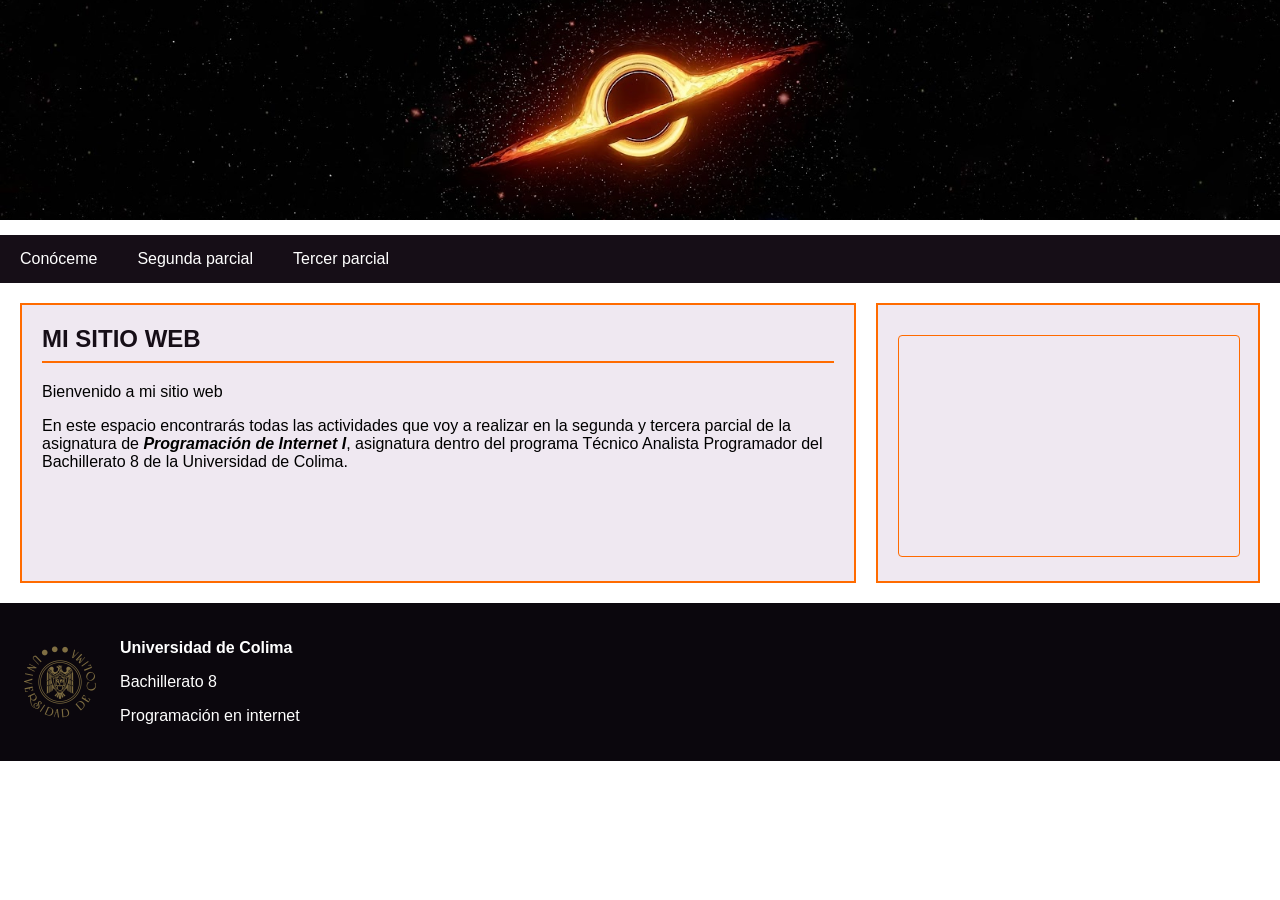
<file: index.html>
<!DOCTYPE html>
<html lang="es">
<head>
    <meta charset="UTF-8">
    <title>Mi Sitio Web - Inicio</title>
    <link rel="stylesheet" href="estilos.css">
</head>
<body>
    <header><img src="black-hole.jpg" alt="Encabezado"></header> 
    <nav>
        <ul>
            <li><a href="#">Conóceme</a>
                <ul>
                    <li><a href="informacion.html">Información personal</a></li>
                    <li><a href="pasatiempos.html">Pasatiempos</a></li>
                </ul>
            </li>
            <li><a href="#">Segunda parcial</a>
                <ul>
                    <li><a href="posiciones.html">Posiciones</a></li>
                    <li><a href="mundodigital.html">Mi mundo digital</a></li>
                    <li><a href="comunidad.html">Comunidad</a></li>
                </ul>
            </li>
            <li><a href="#">Tercer parcial</a>
                <ul>
                    <li><a href="temperaturas.html">Conversor de temperaturas</a></li>
                    <li><a href="calificaciones.html">Sistema de calificaciones</a></li>
                </ul>
            </li>
        </ul>
    </nav>
    <section>
        <aside class="principal">
            <h2>MI SITIO WEB</h2>
            <p>Bienvenido a mi sitio web</p>
            <p>En este espacio encontrarás todas las actividades que voy a realizar en la segunda y tercera parcial de la asignatura de <b><i>Programación de Internet I</i></b>, asignatura dentro del programa Técnico Analista Programador del Bachillerato 8 de la Universidad de Colima.</p>
        </aside>
        <aside class="secundario">
            <iframe width="100%" height="220" 
                src="https://www.youtube.com/embed/4xnsmyI5KMQ" 
                title="Video de inicio" 
                frameborder="0" 
                allow="accelerometer; autoplay; clipboard-write; encrypted-media; gyroscope; picture-in-picture" 
                allowfullscreen>
            </iframe>
        </aside>
    </section>

    <footer>
        <img src="logo gold.png" alt="Logo UdeC">
        <div>
            <p><strong>Universidad de Colima</strong></p>
            <p>Bachillerato 8</p>
            <p>Programación en internet</p>
        </div>
    </footer>
</body>
</html>
</file>
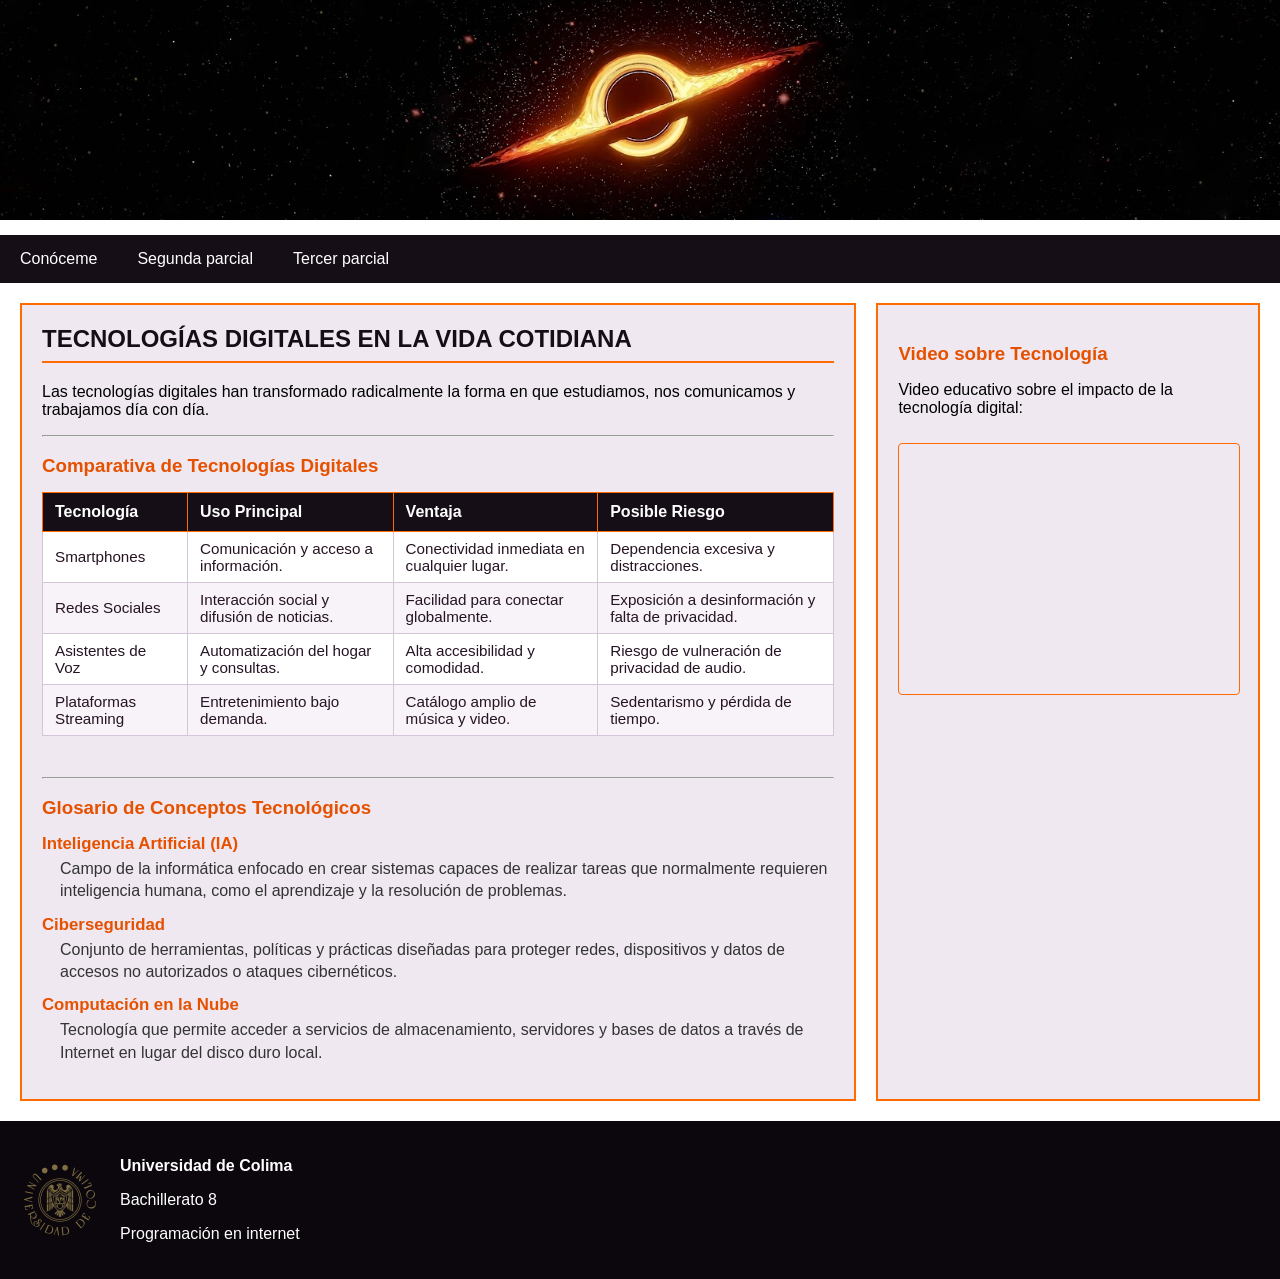
<file: HTML/index.html>
<!DOCTYPE html>
<html lang="es">
<head>
    <meta charset="UTF-8">
    <title>Comunidad - Tecnologías Digitales</title>
    <!--Hacemos referencia a los estilos de mi página-->
    <link rel="stylesheet" href="estilos.css">
</head>
<body>
    <!-- Encabezado con tu imagen original -->
    <header><img src="black-hole.jpg" alt="Encabezado"></header>

    <!-- Menú de navegación actualizado -->
    <nav>
    <ul>
        <li><a href="#">Conóceme</a>
            <ul>
                <li><a href="informacion.html">Información personal</a></li>
                <li><a href="pasatiempos.html">Pasatiempos</a></li>
            </ul>
        </li>
        <li><a href="#">Segunda parcial</a>
            <ul>
                <li><a href="practica1.html">Práctica uno</a></li>
                <li><a href="posiciones.html">Posiciones</a></li>
                <li><a href="mundodigital.html">Mi mundo digital</a></li>
                <li><a href="comunidad.html">Comunidad</a></li>
            </ul>
        </li>
        <li><a href="#">Tercer parcial</a>
            <ul>
                <li><a href="#">Práctica uno</a></li>
            </ul>
        </li>
    </ul>
</nav>

    <!-- Sección principal con los dos aside -->
    <section>
        <aside class="principal">
            <h2>TECNOLOGÍAS DIGITALES EN LA VIDA COTIDIANA</h2>
            <p>Las tecnologías digitales han transformado radicalmente la forma en que estudiamos, nos comunicamos y trabajamos día con día.</p>
            
            <hr>

            <!-- 1. TABLA (table, tr, th, td) -->
            <h3>Comparativa de Tecnologías Digitales</h3>
            <table border="1">
                <thead>
                    <tr>
                        <th>Tecnología</th>
                        <th>Uso Principal</th>
                        <th>Ventaja</th>
                        <th>Posible Riesgo</th>
                    </tr>
                </thead>
                <tbody>
                    <tr>
                        <td>Smartphones</td>
                        <td>Comunicación y acceso a información.</td>
                        <td>Conectividad inmediata en cualquier lugar.</td>
                        <td>Dependencia excesiva y distracciones.</td>
                    </tr>
                    <tr>
                        <td>Redes Sociales</td>
                        <td>Interacción social y difusión de noticias.</td>
                        <td>Facilidad para conectar globalmente.</td>
                        <td>Exposición a desinformación y falta de privacidad.</td>
                    </tr>
                    <tr>
                        <td>Asistentes de Voz</td>
                        <td>Automatización del hogar y consultas.</td>
                        <td>Alta accesibilidad y comodidad.</td>
                        <td>Riesgo de vulneración de privacidad de audio.</td>
                    </tr>
                    <tr>
                        <td>Plataformas Streaming</td>
                        <td>Entretenimiento bajo demanda.</td>
                        <td>Catálogo amplio de música y video.</td>
                        <td>Sedentarismo y pérdida de tiempo.</td>
                    </tr>
                </tbody>
            </table>

            <br><hr>

            <!-- 2. CONCEPTOS TECNOLÓGICOS (dl, dt, dd) -->
            <h3>Glosario de Conceptos Tecnológicos</h3>
            <dl>
                <dt><b>Inteligencia Artificial (IA)</b></dt>
                <dd>Campo de la informática enfocado en crear sistemas capaces de realizar tareas que normalmente requieren inteligencia humana, como el aprendizaje y la resolución de problemas.</dd>

                <dt><b>Ciberseguridad</b></dt>
                <dd>Conjunto de herramientas, políticas y prácticas diseñadas para proteger redes, dispositivos y datos de accesos no autorizados o ataques cibernéticos.</dd>

                <dt><b>Computación en la Nube</b></dt>
                <dd>Tecnología que permite acceder a servicios de almacenamiento, servidores y bases de datos a través de Internet en lugar del disco duro local.</dd>
            </dl>
        </aside>

        <!-- 3. SEGUNDO ASIDE CON EL VIDEO -->
        <aside class="secundario">
            <h3>Video sobre Tecnología</h3>
            <p>Video educativo sobre el impacto de la tecnología digital:</p>
            <iframe width="100%" height="250" 
                src="https://www.youtube.com/embed/2vTh9iAt38c" 
                title="Video sobre tecnología digital" 
                frameborder="0" 
                allow="accelerometer; autoplay; clipboard-write; encrypted-media; gyroscope; picture-in-picture" 
                allowfullscreen>
            </iframe>
        </aside>
    </section>

    <!-- Footer original -->
    <footer>
        <img src="logo gold.png" alt="Logo UdeC">
        <div>
            <p><strong>Universidad de Colima</strong></p>
            <p>Bachillerato 8</p>
            <p>Programación en internet</p>
        </div>
    </footer>
</body>
</html>
</file>
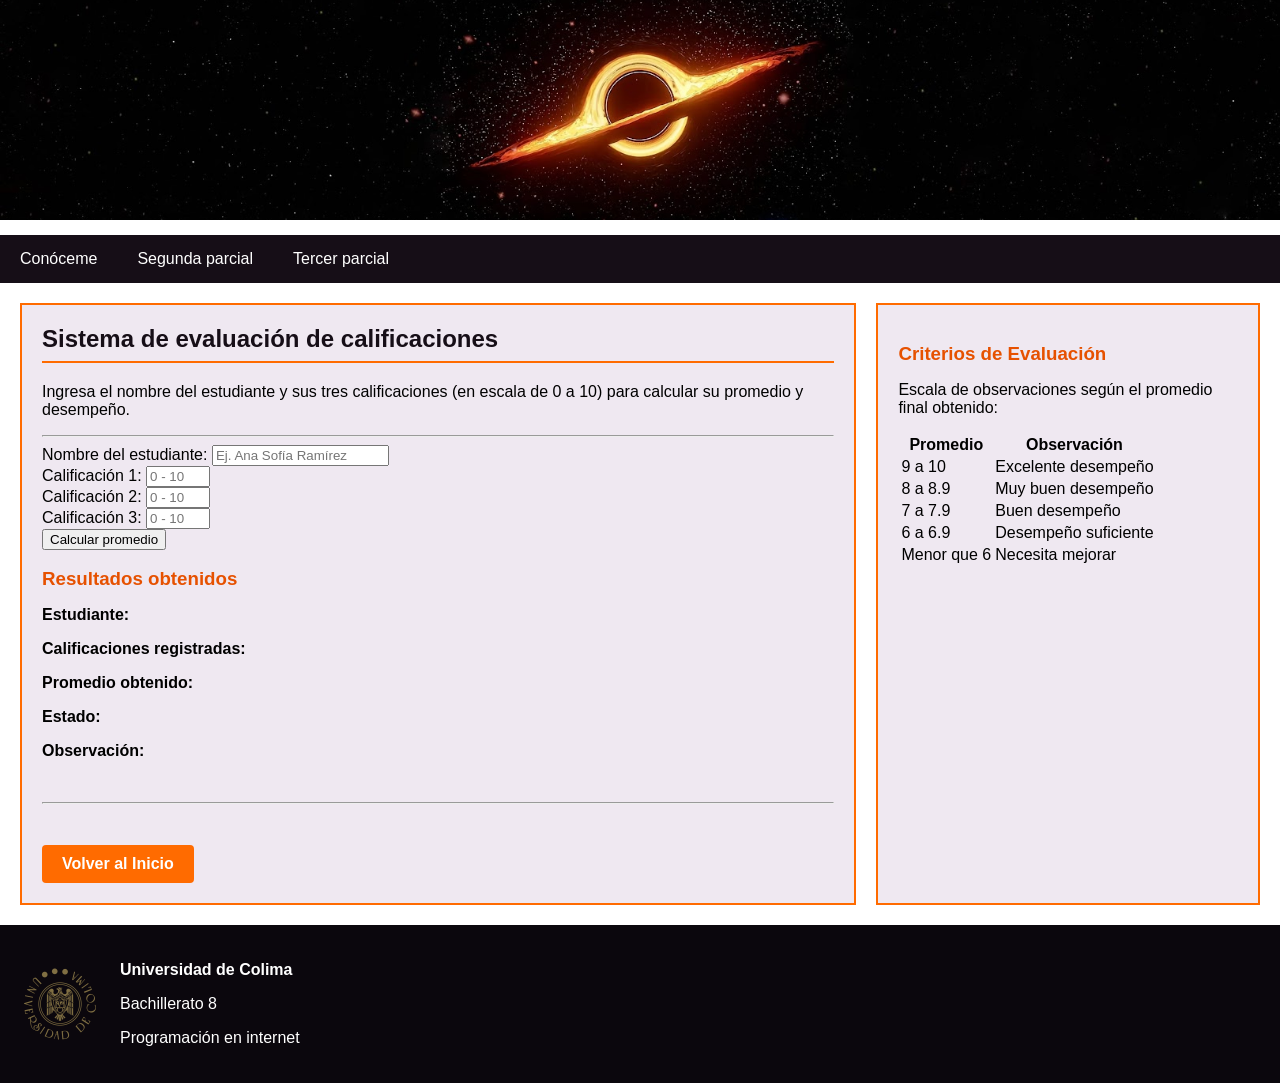
<file: calificaciones.html>
<!DOCTYPE html>
<html lang="es">
<head>
    <meta charset="UTF-8">
    <title>Sistema de evaluación de calificaciones</title>
    <link rel="stylesheet" href="estilos.css">
</head>
<body>
    <header><img src="black-hole.jpg" alt="Encabezado"></header>

    <nav>
        <ul>
            <li><a href="#">Conóceme</a>
                <ul>
                    <li><a href="informacion.html">Información personal</a></li>
                    <li><a href="pasatiempos.html">Pasatiempos</a></li>
                </ul>
            </li>
            <li><a href="#">Segunda parcial</a>
                <ul>
                    <li><a href="posiciones.html">Posiciones</a></li>
                    <li><a href="mundodigital.html">Mi mundo digital</a></li>
                    <li><a href="comunidad.html">Comunidad</a></li>
                </ul>
            </li>
            <li><a href="#">Tercer parcial</a>
                <ul>
                    <li><a href="temperaturas.html">Conversor de temperaturas</a></li>
                    <li><a href="calificaciones.html">Sistema de calificaciones</a></li>
                </ul>
            </li>
        </ul>
    </nav>

    <section>
        <aside class="principal">
            <h2>Sistema de evaluación de calificaciones</h2>
            <p>Ingresa el nombre del estudiante y sus tres calificaciones (en escala de 0 a 10) para calcular su promedio y desempeño.</p>

            <hr>

            <form id="formCalificaciones" class="formulario-calificaciones">
                <div class="campo-form">
                    <label for="nombre">Nombre del estudiante:</label>
                    <input type="text" id="nombre" placeholder="Ej. Ana Sofía Ramírez">
                </div>

                <div class="fila-notas">
                    <div class="campo-form">
                        <label for="cal1">Calificación 1:</label>
                        <input type="number" id="cal1" min="0" max="10" step="0.1" placeholder="0 - 10">
                    </div>

                    <div class="campo-form">
                        <label for="cal2">Calificación 2:</label>
                        <input type="number" id="cal2" min="0" max="10" step="0.1" placeholder="0 - 10">
                    </div>

                    <div class="campo-form">
                        <label for="cal3">Calificación 3:</label>
                        <input type="number" id="cal3" min="0" max="10" step="0.1" placeholder="0 - 10">
                    </div>
                </div>

                <button type="button" class="boton-calcular" onclick="calcularPromedio()">Calcular promedio</button>
            </form>

            <!-- Espacio para mostrar los resultados -->
            <div id="panelResultados" class="panel-resultados">
                <h3>Resultados obtenidos</h3>
                <p><strong>Estudiante:</strong> <span id="resNombre"></span></p>
                <p><strong>Calificaciones registradas:</strong> <span id="resCalificaciones"></span></p>
                <p><strong>Promedio obtenido:</strong> <span id="resPromedio"></span></p>
                <p><strong>Estado:</strong> <span id="resEstado" class="estado-badge"></span></p>
                <p><strong>Observación:</strong> <span id="resObservacion"></span></p>
            </div>

            <br><hr><br>
            <a href="index.html" class="boton-inicio">Volver al Inicio</a>
        </aside>

        <aside class="secundario">
            <h3>Criterios de Evaluación</h3>
            <p>Escala de observaciones según el promedio final obtenido:</p>
            <table class="tabla-criterios">
                <thead>
                    <tr>
                        <th>Promedio</th>
                        <th>Observación</th>
                    </tr>
                </thead>
                <tbody>
                    <tr>
                        <td>9 a 10</td>
                        <td>Excelente desempeño</td>
                    </tr>
                    <tr>
                        <td>8 a 8.9</td>
                        <td>Muy buen desempeño</td>
                    </tr>
                    <tr>
                        <td>7 a 7.9</td>
                        <td>Buen desempeño</td>
                    </tr>
                    <tr>
                        <td>6 a 6.9</td>
                        <td>Desempeño suficiente</td>
                    </tr>
                    <tr>
                        <td>Menor que 6</td>
                        <td>Necesita mejorar</td>
                    </tr>
                </tbody>
            </table>
        </aside>
    </section>

    <footer>
        <img src="logo gold.png" alt="Logo UdeC">
        <div>
            <p><strong>Universidad de Colima</strong></p>
            <p>Bachillerato 8</p>
            <p>Programación en internet</p>
        </div>
    </footer>

    <script src="calificaciones.js"></script>
</body>
</html>
</file>
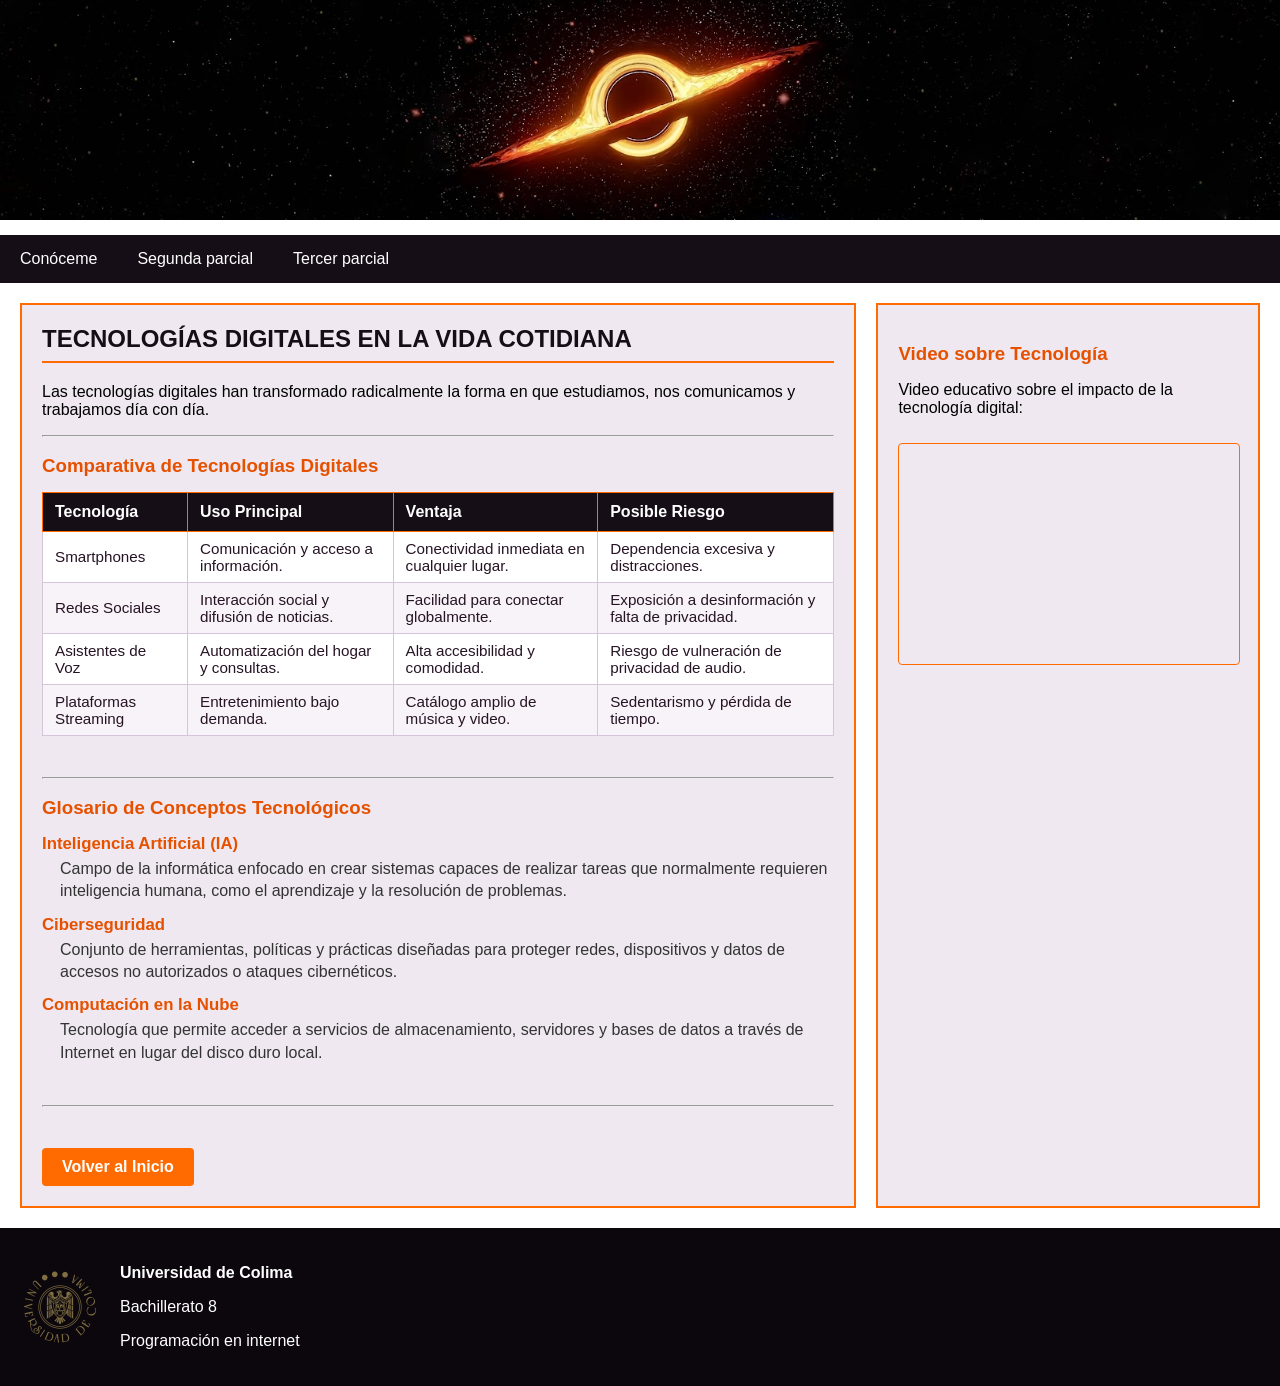
<file: comunidad.html>
<!DOCTYPE html>
<html lang="es">
<head>
    <meta charset="UTF-8">
    <title>Comunidad - Tecnologías Digitales</title>
    <link rel="stylesheet" href="estilos.css">
</head>
<body>
    <header><img src="black-hole.jpg" alt="Encabezado"></header>
    <nav>
        <ul>
            <li><a href="#">Conóceme</a>
                <ul>
                    <li><a href="informacion.html">Información personal</a></li>
                    <li><a href="pasatiempos.html">Pasatiempos</a></li>
                </ul>
            </li>
            <li><a href="#">Segunda parcial</a>
                <ul>
                    <li><a href="posiciones.html">Posiciones</a></li>
                    <li><a href="mundodigital.html">Mi mundo digital</a></li>
                    <li><a href="comunidad.html">Comunidad</a></li>
                </ul>
            </li>
            <li><a href="#">Tercer parcial</a>
                <ul>
                    <li><a href="temperaturas.html">Conversor de temperaturas</a></li>
                    <li><a href="calificaciones.html">Sistema de calificaciones</a></li>
                </ul>
            </li>
        </ul>
    </nav>
    <section>
        <aside class="principal">
            <h2>TECNOLOGÍAS DIGITALES EN LA VIDA COTIDIANA</h2>
            <p>Las tecnologías digitales han transformado radicalmente la forma en que estudiamos, nos comunicamos y trabajamos día con día.</p>
            
            <hr>

            <h3>Comparativa de Tecnologías Digitales</h3>
            <table border="1">
                <thead>
                    <tr>
                        <th>Tecnología</th>
                        <th>Uso Principal</th>
                        <th>Ventaja</th>
                        <th>Posible Riesgo</th>
                    </tr>
                </thead>
                <tbody>
                    <tr>
                        <td>Smartphones</td>
                        <td>Comunicación y acceso a información.</td>
                        <td>Conectividad inmediata en cualquier lugar.</td>
                        <td>Dependencia excesiva y distracciones.</td>
                    </tr>
                    <tr>
                        <td>Redes Sociales</td>
                        <td>Interacción social y difusión de noticias.</td>
                        <td>Facilidad para conectar globalmente.</td>
                        <td>Exposición a desinformación y falta de privacidad.</td>
                    </tr>
                    <tr>
                        <td>Asistentes de Voz</td>
                        <td>Automatización del hogar y consultas.</td>
                        <td>Alta accesibilidad y comodidad.</td>
                        <td>Riesgo de vulneración de privacidad de audio.</td>
                    </tr>
                    <tr>
                        <td>Plataformas Streaming</td>
                        <td>Entretenimiento bajo demanda.</td>
                        <td>Catálogo amplio de música y video.</td>
                        <td>Sedentarismo y pérdida de tiempo.</td>
                    </tr>
                </tbody>
            </table>

            <br><hr>

            <h3>Glosario de Conceptos Tecnológicos</h3>
            <dl>
                <dt><b>Inteligencia Artificial (IA)</b></dt>
                <dd>Campo de la informática enfocado en crear sistemas capaces de realizar tareas que normalmente requieren inteligencia humana, como el aprendizaje y la resolución de problemas.</dd>

                <dt><b>Ciberseguridad</b></dt>
                <dd>Conjunto de herramientas, políticas y prácticas diseñadas para proteger redes, dispositivos y datos de accesos no autorizados o ataques cibernéticos.</dd>

                <dt><b>Computación en la Nube</b></dt>
                <dd>Tecnología que permite acceder a servicios de almacenamiento, servidores y bases de datos a través de Internet en lugar del disco duro local.</dd>
            </dl>

            <br><hr><br>
            <a href="index.html" class="boton-inicio">Volver al Inicio</a>
        </aside>

        <aside class="secundario">
            <h3>Video sobre Tecnología</h3>
            <p>Video educativo sobre el impacto de la tecnología digital:</p>
            <iframe width="100%" height="220" 
                src="https://www.youtube.com/embed/L1m1eXhVj_A" 
                title="Video sobre tecnología digital" 
                frameborder="0" 
                allow="accelerometer; autoplay; clipboard-write; encrypted-media; gyroscope; picture-in-picture" 
                allowfullscreen>
            </iframe>
        </aside>
    </section>

    <footer>
        <img src="logo gold.png" alt="Logo UdeC">
        <div>
            <p><strong>Universidad de Colima</strong></p>
            <p>Bachillerato 8</p>
            <p>Programación en internet</p>
        </div>
    </footer>
</body>
</html>
</file>
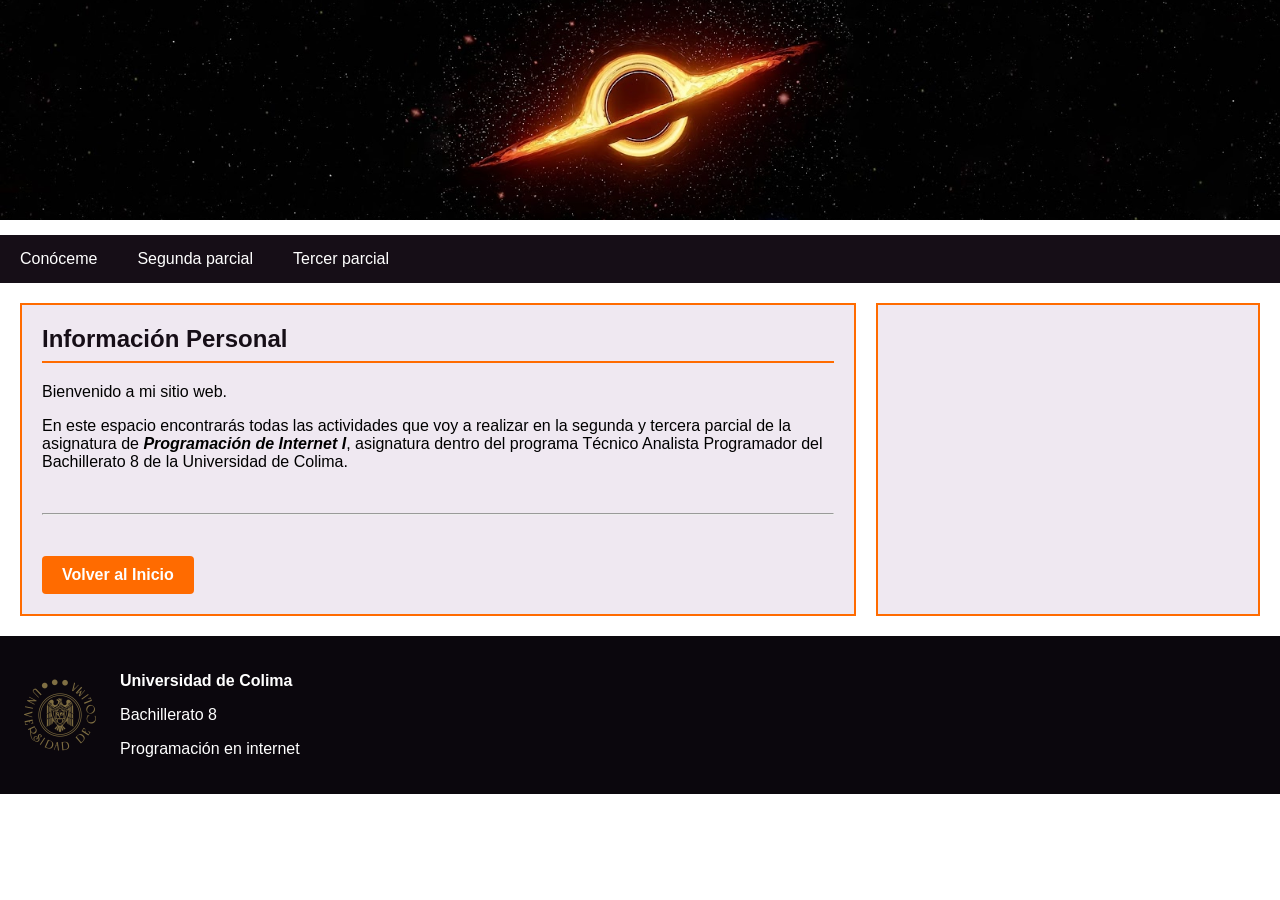
<file: informacion.html>
<!DOCTYPE html>
<html lang="es">
<head>
    <meta charset="UTF-8">
    <title>Información Personal</title>
    <link rel="stylesheet" href="estilos.css">
</head>
<body>
    <header><img src="black-hole.jpg" alt="Encabezado"></header>
<nav>
        <ul>
            <li><a href="#">Conóceme</a>
                <ul>
                    <li><a href="informacion.html">Información personal</a></li>
                    <li><a href="pasatiempos.html">Pasatiempos</a></li>
                </ul>
            </li>
            <li><a href="#">Segunda parcial</a>
                <ul>
                    <li><a href="posiciones.html">Posiciones</a></li>
                    <li><a href="mundodigital.html">Mi mundo digital</a></li>
                    <li><a href="comunidad.html">Comunidad</a></li>
                </ul>
            </li>
            <li><a href="#">Tercer parcial</a>
                <ul>
                    <li><a href="temperaturas.html">Conversor de temperaturas</a></li>
                    <li><a href="calificaciones.html">Sistema de calificaciones</a></li>
                </ul>
            </li>
        </ul>
    </nav>
    <section>
        <aside class="principal">
            <h2>Información Personal</h2>
            <p>Bienvenido a mi sitio web.</p>
            <p>En este espacio encontrarás todas las actividades que voy a realizar en la segunda y tercera parcial de la asignatura de <b><i>Programación de Internet I</i></b>, asignatura dentro del programa Técnico Analista Programador del Bachillerato 8 de la Universidad de Colima.</p>
            
            <br><hr><br>
            <a href="index.html" class="boton-inicio">Volver al Inicio</a>
        </aside>
        <aside class="secundario">
        </aside>
    </section>

    <footer>
        <img src="logo gold.png" alt="Logo UdeC">
        <div>
            <p><strong>Universidad de Colima</strong></p>
            <p>Bachillerato 8</p>
            <p>Programación en internet</p>
        </div>
    </footer>
</body>
</html>
</file>
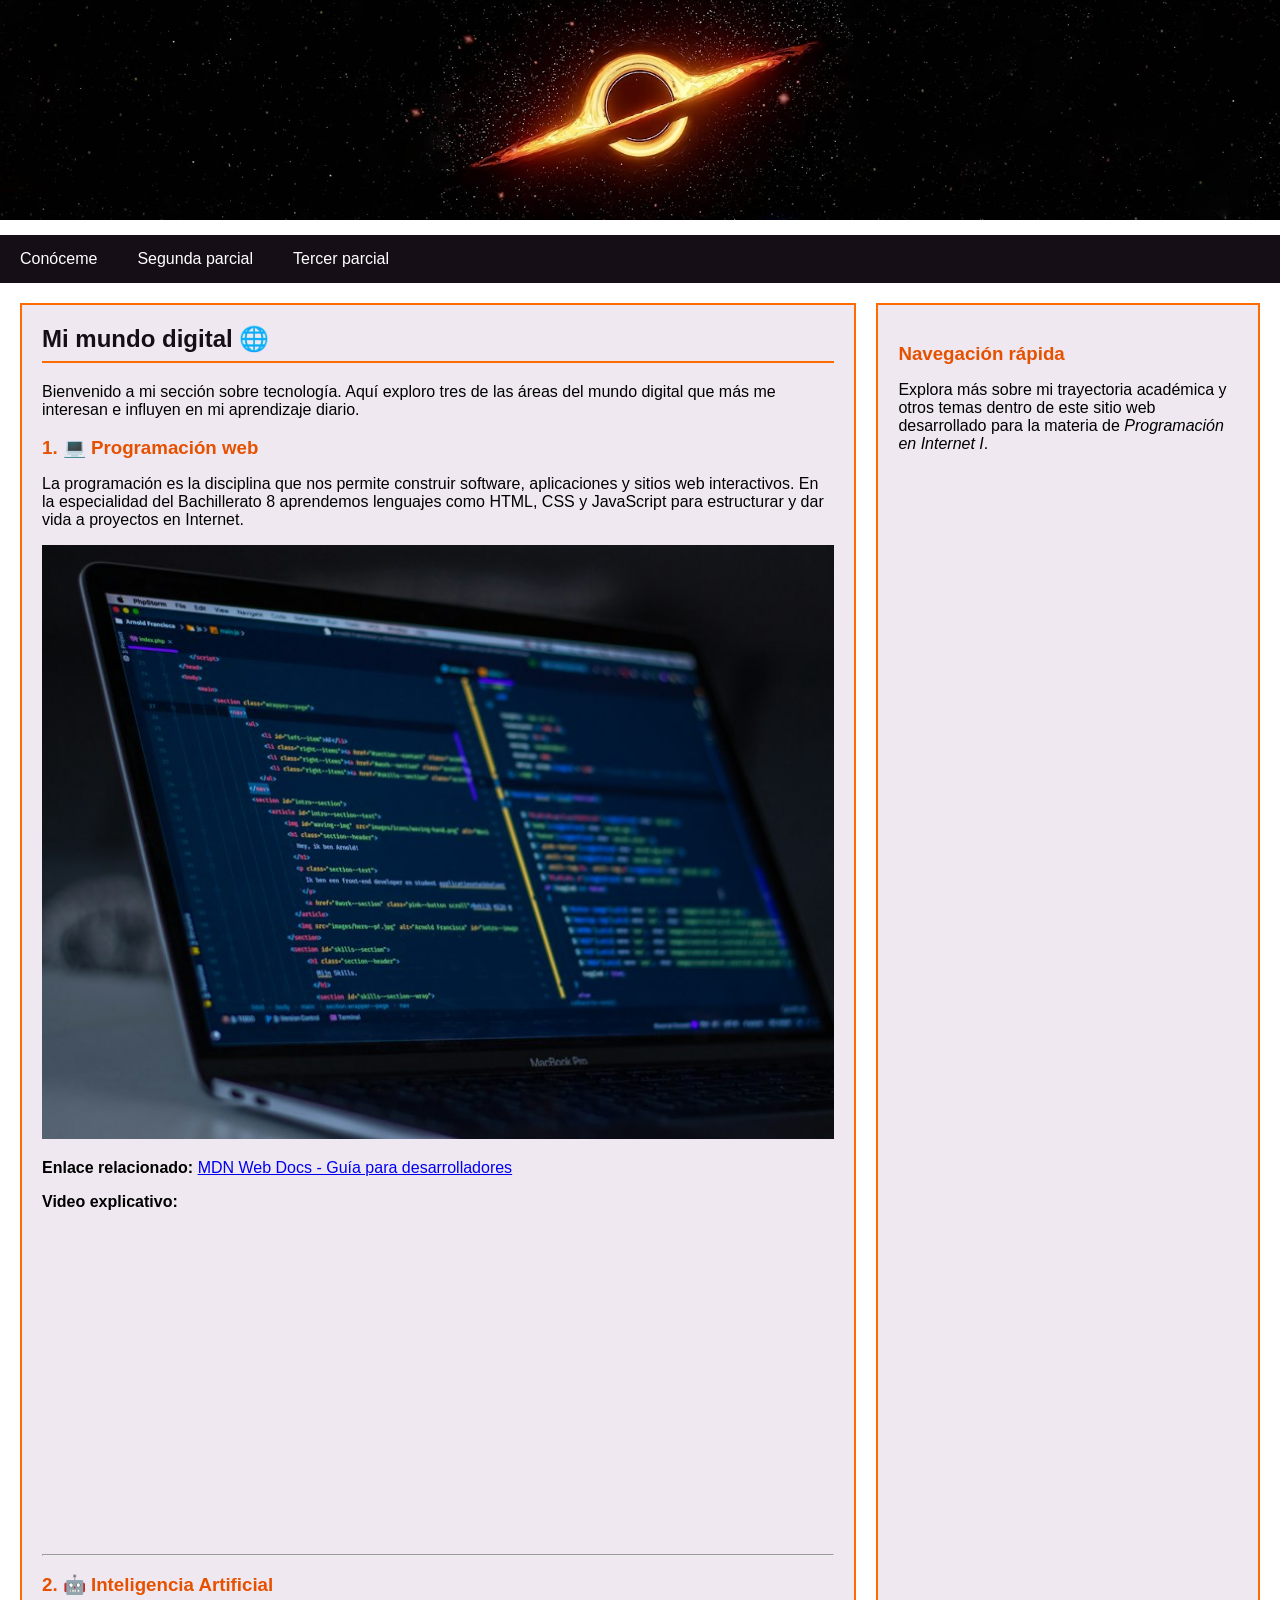
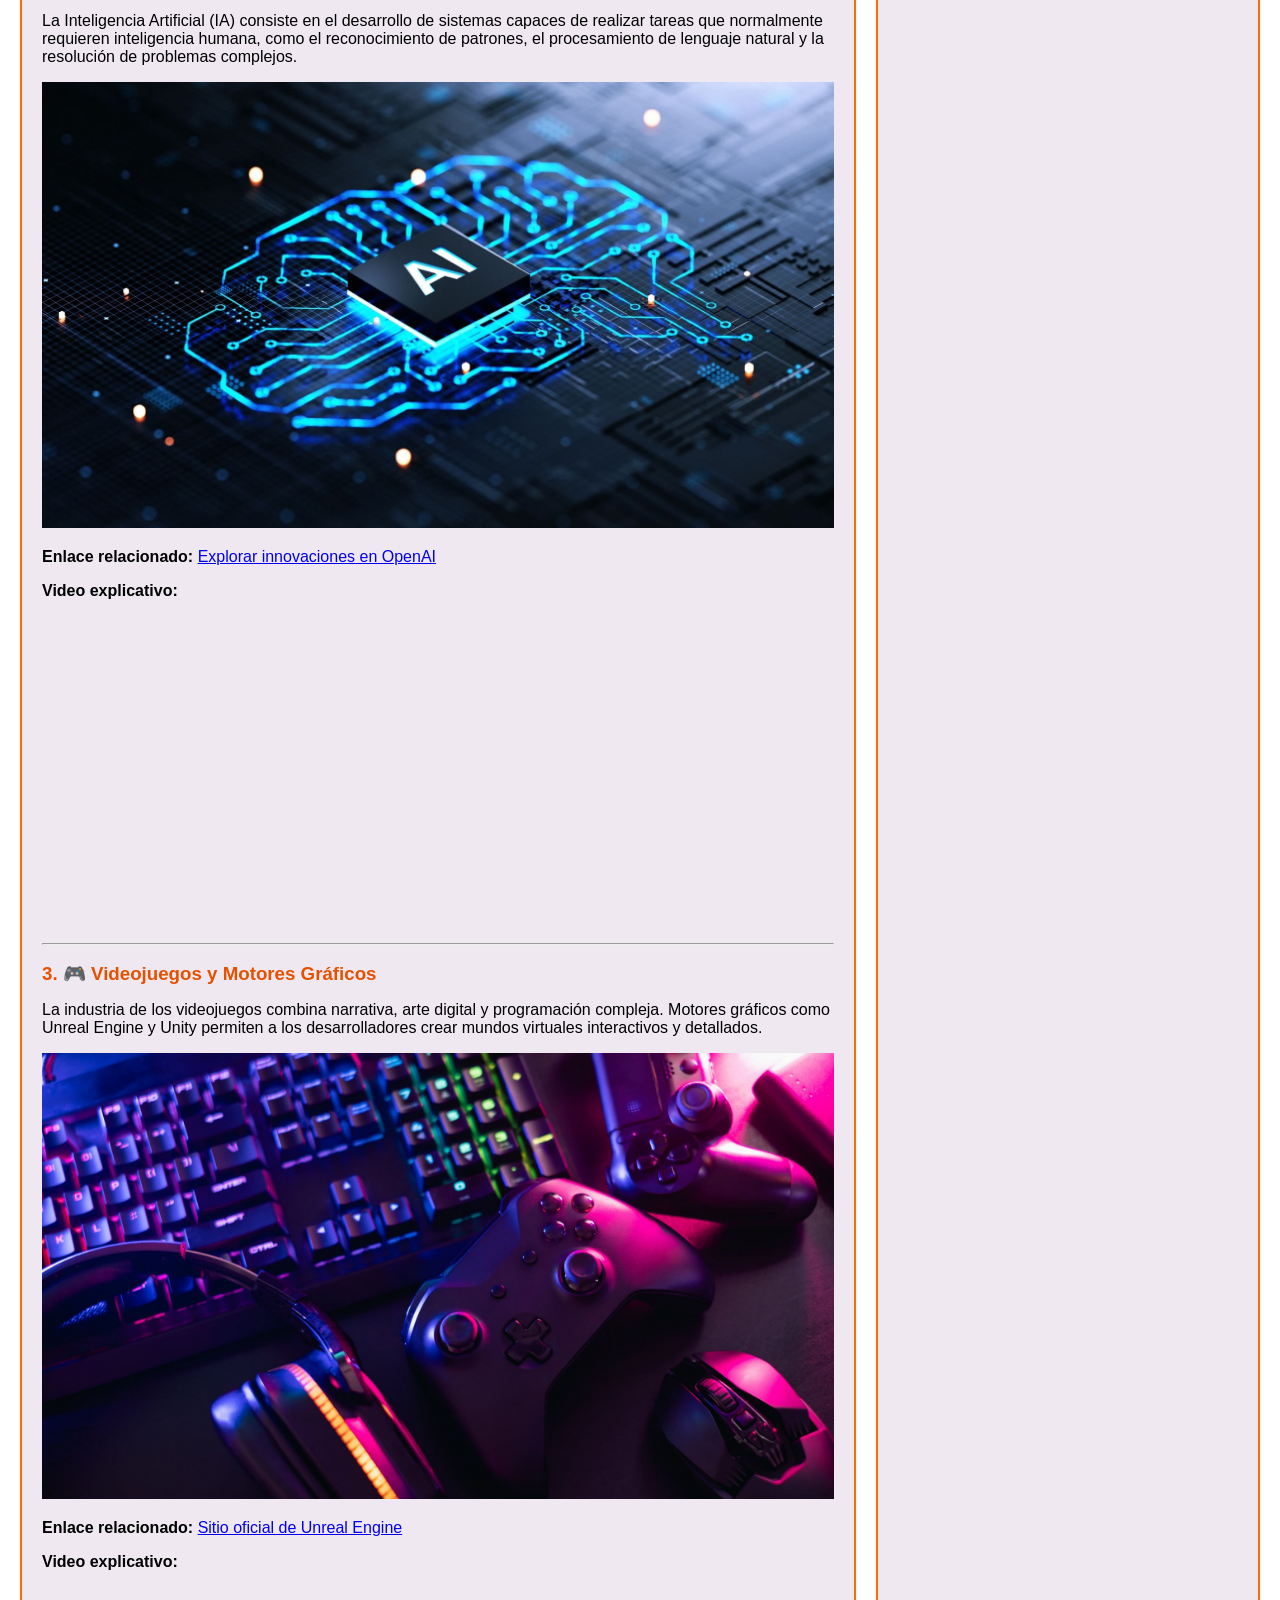
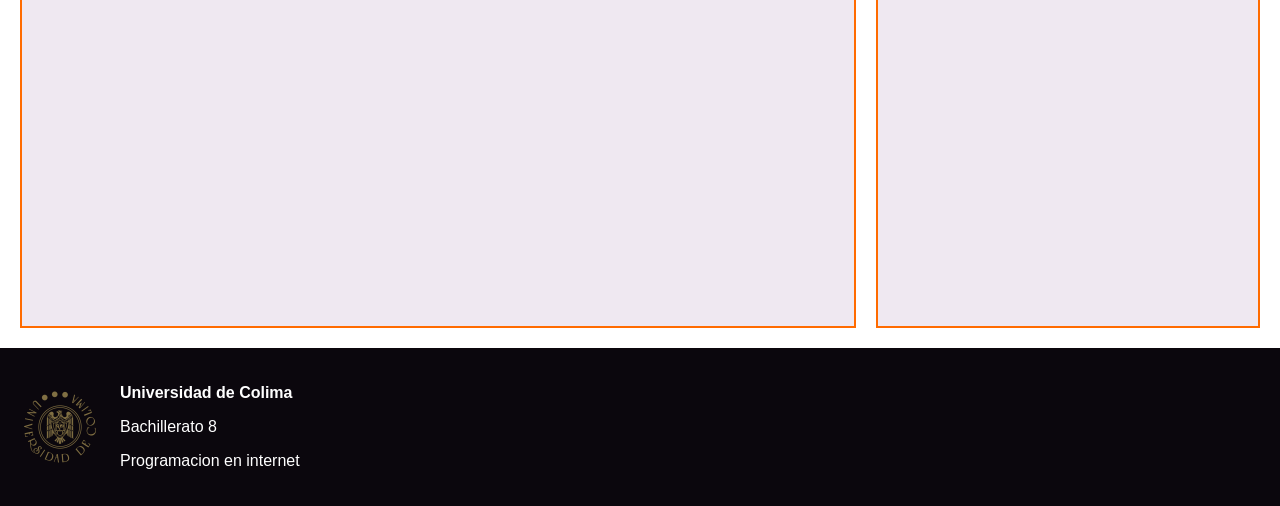
<file: mundodigital.html>
<!DOCTYPE html>
<html lang="es">
<head>
    <meta charset="UTF-8">
    <meta name="viewport" content="width=device-width, initial-scale=1.0">
    <title>Mi mundo digital - Mi sitio web</title>
    <!-- Referencia a los estilos css compartidos -->
    <link rel="stylesheet" href="estilos.css">
</head>
<body>
    <header>
        <img src="black-hole.jpg" alt="Encabezado del sitio">
    </header>
<nav>
        <ul>
            <li><a href="#">Conóceme</a>
                <ul>
                    <li><a href="informacion.html">Información personal</a></li>
                    <li><a href="pasatiempos.html">Pasatiempos</a></li>
                </ul>
            </li>
            <li><a href="#">Segunda parcial</a>
                <ul>
                    <li><a href="posiciones.html">Posiciones</a></li>
                    <li><a href="mundodigital.html">Mi mundo digital</a></li>
                    <li><a href="comunidad.html">Comunidad</a></li>
                </ul>
            </li>
            <li><a href="#">Tercer parcial</a>
                <ul>
                    <li><a href="temperaturas.html">Conversor de temperaturas</a></li>
                    <li><a href="calificaciones.html">Sistema de calificaciones</a></li>
                </ul>
            </li>
        </ul>
    </nav>
    <section>
        <aside class="principal">
            <h2>Mi mundo digital 🌐</h2>
            <p>Bienvenido a mi sección sobre tecnología. Aquí exploro tres de las áreas del mundo digital que más me interesan e influyen en mi aprendizaje diario.</p>

            <!-- TEMA 1: PROGRAMACIÓN -->
            <article>
                <h3>1. 💻 Programación web</h3>
                <p>La programación es la disciplina que nos permite construir software, aplicaciones y sitios web interactivos. En la especialidad del Bachillerato 8 aprendemos lenguajes como HTML, CSS y JavaScript para estructurar y dar vida a proyectos en Internet.</p>
                
                <img src="progra.jpg" alt="Código de programación web" width="100%">
                
                <p><strong>Enlace relacionado:</strong> <a href="https://developer.mozilla.org/es/" target="_blank" rel="noopener noreferrer">MDN Web Docs - Guía para desarrolladores</a></p>
                
                <p><strong>Video explicativo:</strong></p>
                <iframe width="100%" height="315" 
                    src="https://www.youtube.com/embed/Q33KBiDriJY" 
                    title="Qué es la programación" 
                    frameborder="0" 
                    allow="accelerometer; autoplay; clipboard-write; encrypted-media; gyroscope; picture-in-picture; web-share" 
                    allowfullscreen>
                </iframe>
            </article>

            <hr>

            <!-- TEMA 2: INTELIGENCIA ARTIFICIAL -->
            <article>
                <h3>2. 🤖 Inteligencia Artificial</h3>
                <p>La Inteligencia Artificial (IA) consiste en el desarrollo de sistemas capaces de realizar tareas que normalmente requieren inteligencia humana, como el reconocimiento de patrones, el procesamiento de lenguaje natural y la resolución de problemas complejos.</p>
                
                <img src="IA.jpg" alt="Inteligencia Artificial" width="100%">
                
                <p><strong>Enlace relacionado:</strong> <a href="https://openai.com" target="_blank" rel="noopener noreferrer">Explorar innovaciones en OpenAI</a></p>
                
                <p><strong>Video explicativo:</strong></p>
                <iframe width="100%" height="315" 
                    src="https://www.youtube.com/embed/8I9pIscJ6x0" 
                    title="Qué es la Inteligencia Artificial" 
                    frameborder="0" 
                    allow="accelerometer; autoplay; clipboard-write; encrypted-media; gyroscope; picture-in-picture; web-share" 
                    allowfullscreen>
                </iframe>
            </article>

            <hr>

            <!-- TEMA 3: VIDEOJUEGOS -->
            <article>
                <h3>3. 🎮 Videojuegos y Motores Gráficos</h3>
                <p>La industria de los videojuegos combina narrativa, arte digital y programación compleja. Motores gráficos como Unreal Engine y Unity permiten a los desarrolladores crear mundos virtuales interactivos y detallados.</p>
                
                <img src="games.jpg" alt="Videojuegos y setup gamer" width="100%">
                
                <p><strong>Enlace relacionado:</strong> <a href="https://www.unrealengine.com/" target="_blank" rel="noopener noreferrer">Sitio oficial de Unreal Engine</a></p>
                
                <p><strong>Video explicativo:</strong></p>
                <iframe width="100%" height="315" 
                    src="https://www.youtube.com/embed/L_A6B1j14_E" 
                    title="Cómo se hacen los videojuegos" 
                    frameborder="0" 
                    allow="accelerometer; autoplay; clipboard-write; encrypted-media; gyroscope; picture-in-picture; web-share" 
                    allowfullscreen>
                </iframe>
            </article>
        </aside>

        <aside class="secundario">
            <h3>Navegación rápida</h3>
            <p>Explora más sobre mi trayectoria académica y otros temas dentro de este sitio web desarrollado para la materia de <i>Programación en Internet I</i>.</p>
        </aside>
    </section>

    <footer>
        <img src="logo gold.png" alt="Logo Universidad de Colima">
        <div>
            <p><strong>Universidad de Colima</strong></p>
            <p>Bachillerato 8</p>
            <p>Programacion en internet</p>
        </div>
    </footer>
</body>
</html>
</file>
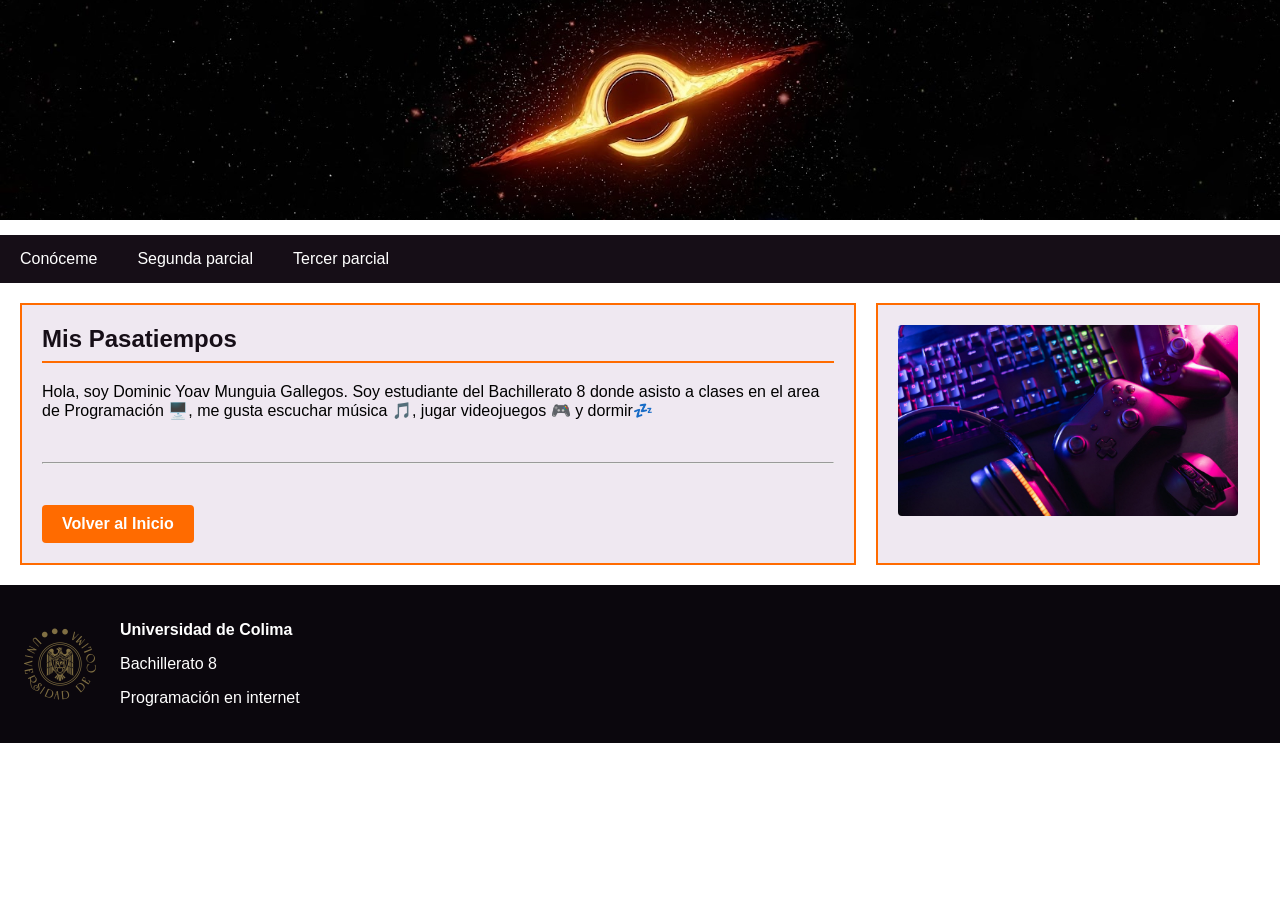
<file: pasatiempos.html>
<!DOCTYPE html>
<html lang="es">
<head>
    <meta charset="UTF-8">
    <title>Pasatiempos</title>
    <link rel="stylesheet" href="estilos.css">
</head>
<body>
    <header><img src="black-hole.jpg" alt="Encabezado"></header>
    <nav>
        <ul>
            <li><a href="#">Conóceme</a>
                <ul>
                    <li><a href="informacion.html">Información personal</a></li>
                    <li><a href="pasatiempos.html">Pasatiempos</a></li>
                </ul>
            </li>
            <li><a href="#">Segunda parcial</a>
                <ul>
                    <li><a href="posiciones.html">Posiciones</a></li>
                    <li><a href="mundodigital.html">Mi mundo digital</a></li>
                    <li><a href="comunidad.html">Comunidad</a></li>
                </ul>
            </li>
            <li><a href="#">Tercer parcial</a>
                <ul>
                    <li><a href="temperaturas.html">Conversor de temperaturas</a></li>
                    <li><a href="calificaciones.html">Sistema de calificaciones</a></li>
                </ul>
            </li>
        </ul>
    </nav>
    <section>
        <aside class="principal">
            <h2>Mis Pasatiempos</h2>
            <p>Hola, soy Dominic Yoav Munguia Gallegos. Soy estudiante del Bachillerato 8 donde asisto a clases en el area de Programación 🖥️, me gusta escuchar música 🎵, jugar videojuegos 🎮 y dormir💤</p>
            
            <br><hr><br>
            <a href="index.html" class="boton-inicio">Volver al Inicio</a>
        </aside>
        <aside class="secundario">
            <img src="games.jpg" alt="Pasatiempos" style="width: 100%; border-radius: 4px;">
        </aside>
    </section>
    <footer>
        <img src="logo gold.png" alt="Logo UdeC">
        <div>
            <p><strong>Universidad de Colima</strong></p>
            <p>Bachillerato 8</p>
            <p>Programación en internet</p>
        </div>
    </footer>
</body>
</html>
</file>
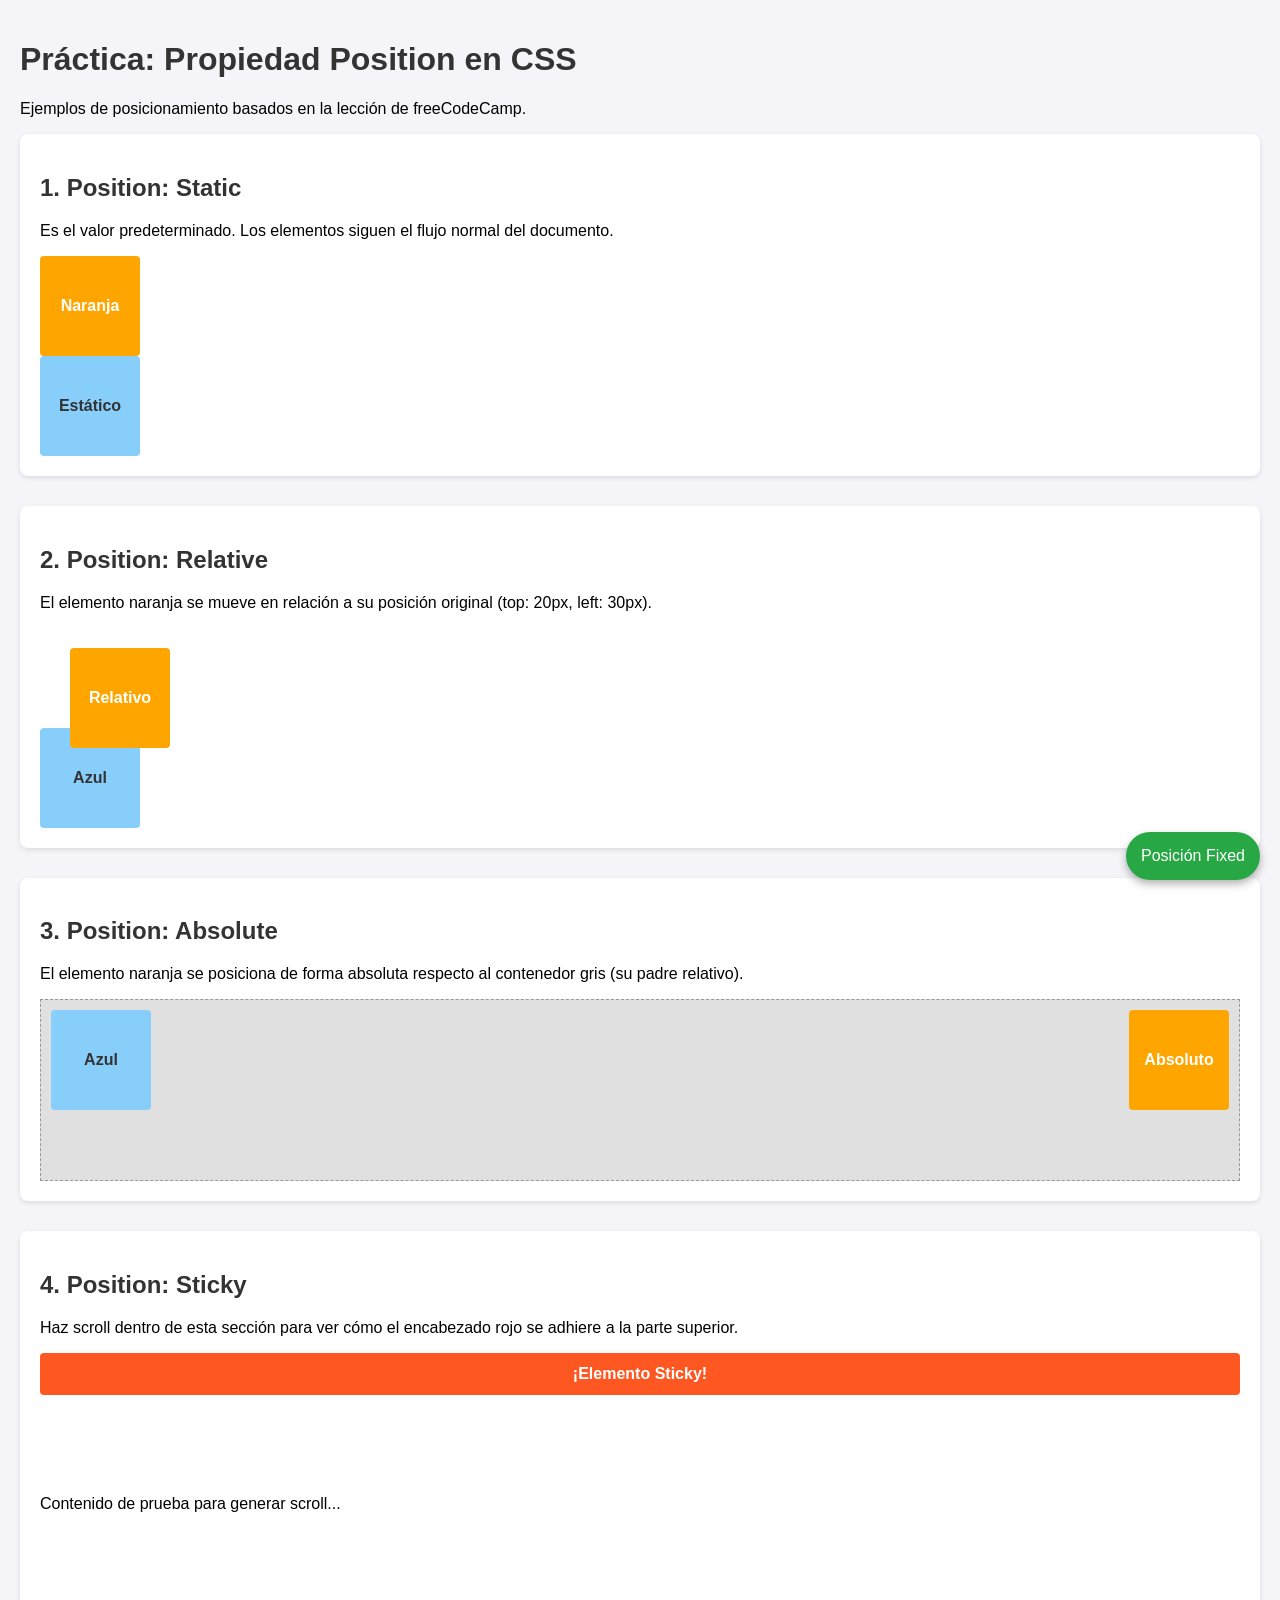
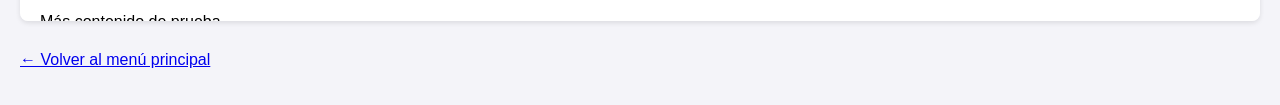
<file: posiciones.html>
<!DOCTYPE html>
<html lang="es">
<head>
  <meta charset="UTF-8">
  <meta name="viewport" content="width=device-width, initial-scale=1.0">
  <title>Práctica de Posiciones CSS</title>
  <style>
    body {
      font-family: Arial, sans-serif;
      margin: 0;
      padding: 20px;
      background-color: #f4f4f9;
    }

    h1, h2 {
      color: #333;
    }

    .section {
      background: #ffffff;
      padding: 20px;
      margin-bottom: 30px;
      border-radius: 8px;
      box-shadow: 0 2px 5px rgba(0,0,0,0.1);
    }

    .box {
      width: 100px;
      height: 100px;
      color: white;
      font-weight: bold;
      display: flex;
      align-items: center;
      justify-content: center;
      border-radius: 4px;
    }

    .box-orange { background-color: orange; }
    .box-blue { background-color: lightskyblue; color: #333; }

    /* 1. Static: Valor por defecto */
    .static-demo .box-blue {
      position: static;
    }

    /* 2. Relative: Se desplaza respecto a su posición original */
    .relative-demo .box-orange {
      position: relative;
      top: 20px;
      left: 30px;
    }

    /* 3. Absolute: Relativo a su contenedor padre posicionado */
    .container-absolute {
      position: relative;
      background-color: #e0e0e0;
      height: 160px;
      padding: 10px;
      border: 1px dashed #999;
    }

    .container-absolute .box-orange {
      position: absolute;
      top: 10px;
      right: 10px;
    }

    /* 4. Fixed: Se mantiene fijo relativo a la ventana (viewport) */
    .box-fixed {
      position: fixed;
      bottom: 20px;
      right: 20px;
      background-color: #28a745;
      padding: 15px;
      color: white;
      border-radius: 30px;
      box-shadow: 0 4px 8px rgba(0,0,0,0.3);
      z-index: 1000;
    }

    /* 5. Sticky: Mezcla entre relative y fixed al hacer scroll */
    .sticky-header {
      position: sticky;
      top: 0;
      background-color: #ff5722;
      color: white;
      padding: 12px;
      font-weight: bold;
      text-align: center;
      border-radius: 4px;
      z-index: 100;
    }
  </style>
</head>
<body>

  <!-- Elemento Fixed flotante -->
  <div class="box-fixed">Posición Fixed</div>

  <h1>Práctica: Propiedad Position en CSS</h1>
  <p>Ejemplos de posicionamiento basados en la lección de freeCodeCamp.</p>

  <!-- Ejercicio 1: Static -->
  <div class="section">
    <h2>1. Position: Static</h2>
    <p>Es el valor predeterminado. Los elementos siguen el flujo normal del documento.</p>
    <div class="static-demo">
      <div class="box box-orange">Naranja</div>
      <div class="box box-blue">Estático</div>
    </div>
  </div>

  <!-- Ejercicio 2: Relative -->
  <div class="section">
    <h2>2. Position: Relative</h2>
    <p>El elemento naranja se mueve en relación a su posición original (top: 20px, left: 30px).</p>
    <div class="relative-demo">
      <div class="box box-orange">Relativo</div>
      <div class="box box-blue">Azul</div>
    </div>
  </div>

  <!-- Ejercicio 3: Absolute -->
  <div class="section">
    <h2>3. Position: Absolute</h2>
    <p>El elemento naranja se posiciona de forma absoluta respecto al contenedor gris (su padre relativo).</p>
    <div class="container-absolute">
      <div class="box box-orange">Absoluto</div>
      <div class="box box-blue">Azul</div>
    </div>
  </div>

  <!-- Ejercicio 4 y 5: Sticky y Fixed -->
  <div class="section" style="height: 350px; overflow-y: auto;">
    <h2>4. Position: Sticky</h2>
    <p>Haz scroll dentro de esta sección para ver cómo el encabezado rojo se adhiere a la parte superior.</p>
    <div class="sticky-header">¡Elemento Sticky!</div>
    <p style="margin-top: 100px;">Contenido de prueba para generar scroll...</p>
    <p style="margin-top: 100px;">Más contenido de prueba...</p>
  </div>

  <p><a href="index.html">&larr; Volver al menú principal</a></p>

</body>
</html>
</file>
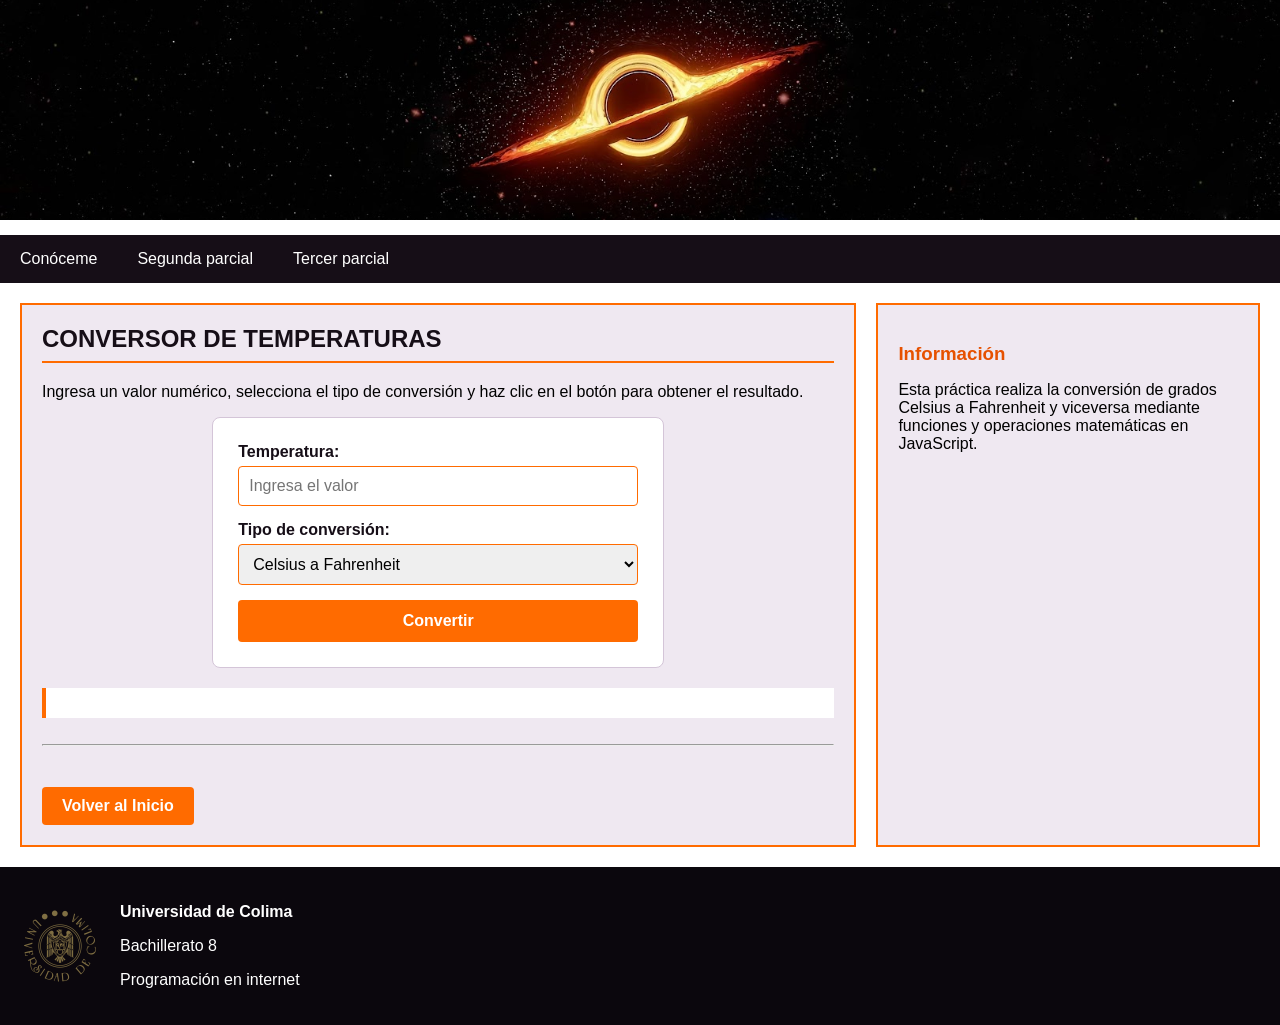
<file: temperaturas.html>
<!DOCTYPE html>
<html lang="es">
<head>
    <meta charset="UTF-8">
    <title>Conversor de Temperaturas - Tecnologías Digitales</title>
    <link rel="stylesheet" href="estilos.css">
    <style>
        .converter-box {
            background-color: #ffffff;
            padding: 25px;
            border-radius: 8px;
            border: 1px solid #d4c5d8;
            max-width: 400px;
            margin: 0 auto;
        }

        .form-group {
            margin-bottom: 15px;
        }

        .form-group label {
            display: block;
            margin-bottom: 5px;
            font-weight: bold;
            color: #160e17;
        }

        .form-group input,
        .form-group select {
            width: 100%;
            padding: 10px;
            border: 1px solid #ff6b00;
            border-radius: 4px;
            box-sizing: border-box;
            font-size: 1rem;
        }

        .btn-convertir {
            width: 100%;
            background-color: #ff6b00;
            color: #ffffff;
            border: none;
            padding: 12px;
            font-size: 1rem;
            font-weight: bold;
            border-radius: 4px;
            cursor: pointer;
            transition: background-color 0.3s;
        }

        .btn-convertir:hover {
            background-color: #160e17;
        }

        #resultado {
            margin-top: 20px;
            padding: 15px;
            background-color: #ffffff;
            border-left: 4px solid #ff6b00;
            color: #261424;
            font-size: 0.95rem;
            line-height: 1.5;
        }
    </style>
</head>
<body>
    <header><img src="black-hole.jpg" alt="Encabezado"></header>
    <nav>
        <ul>
            <li><a href="#">Conóceme</a>
                <ul>
                    <li><a href="informacion.html">Información personal</a></li>
                    <li><a href="pasatiempos.html">Pasatiempos</a></li>
                </ul>
            </li>
            <li><a href="#">Segunda parcial</a>
                <ul>
                    <li><a href="posiciones.html">Posiciones</a></li>
                    <li><a href="mundodigital.html">Mi mundo digital</a></li>
                    <li><a href="comunidad.html">Comunidad</a></li>
                </ul>
            </li>
            <li><a href="#">Tercer parcial</a>
                <ul>
                    <li><a href="temperaturas.html">Conversor de temperaturas</a></li>
                    <li><a href="calificaciones.html">Sistema de calificaciones</a></li>
                </ul>
            </li>
        </ul>
    </nav>
    <section>
        <aside class="principal">
            <h2>CONVERSOR DE TEMPERATURAS</h2>
            <p>Ingresa un valor numérico, selecciona el tipo de conversión y haz clic en el botón para obtener el resultado.</p>
            
            <div class="converter-box">
                <div class="form-group">
                    <label for="temperatura">Temperatura:</label>
                    <input type="number" id="temperatura" step="any" placeholder="Ingresa el valor">
                </div>

                <div class="form-group">
                    <label for="tipoConversion">Tipo de conversión:</label>
                    <select id="tipoConversion">
                        <option value="cToF">Celsius a Fahrenheit</option>
                        <option value="fToC">Fahrenheit a Celsius</option>
                    </select>
                </div>

                <button id="btnConvertir" class="btn-convertir">Convertir</button>
            </div>

            <div id="resultado"></div>

            <br><hr><br>
            <a href="index.html" class="boton-inicio">Volver al Inicio</a>
        </aside>

        <aside class="secundario">
            <h3>Información</h3>
            <p>Esta práctica realiza la conversión de grados Celsius a Fahrenheit y viceversa mediante funciones y operaciones matemáticas en JavaScript.</p>
        </aside>
    </section>

    <footer>
        <img src="logo gold.png" alt="Logo UdeC">
        <div>
            <p><strong>Universidad de Colima</strong></p>
            <p>Bachillerato 8</p>
            <p>Programación en internet</p>
        </div>
    </footer>

    <script src="temperaturas.js"></script>
</body>
</html>
</file>
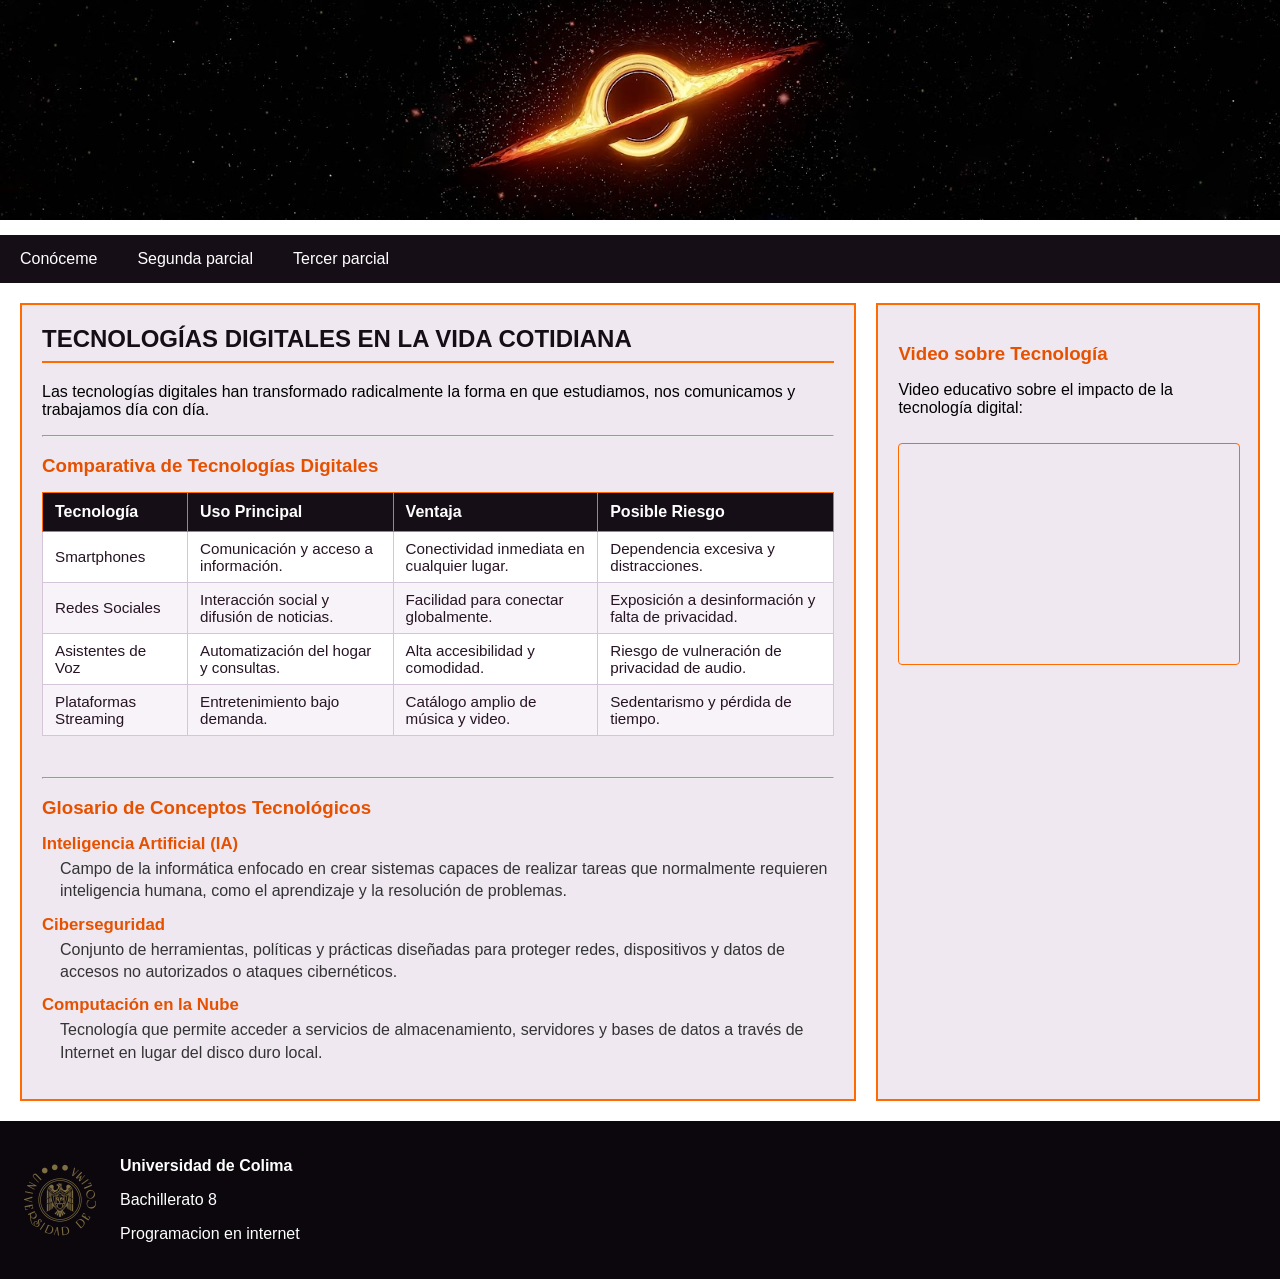
<file: HTML/comunidad.html>
<!DOCTYPE html>
<html lang="es">
<head>
    <meta charset="UTF-8">
    <title>Comunidad - Tecnologías Digitales</title>
    <link rel="stylesheet" href="estilos.css">
</head>
<body>
    <header><img src="black-hole.jpg" alt="Encabezado"></header>
    
    <nav>
        <ul>
            <li><a href="#">Conóceme</a>
                <ul>
                    <li><a href="informacion.html">Información personal</a></li>
                    <li><a href="pasatiempos.html">Pasatiempos</a></li>
                </ul>
            </li>
            <li><a href="#">Segunda parcial</a>
                <ul>
                    <li><a href="practica1.html">Práctica uno</a></li>
                    <li><a href="posiciones.html">Posiciones</a></li>
                    <li><a href="mundodigital.html">Mi mundo digital</a></li>
                    <li><a href="comunidad.html">Comunidad</a></li>
                </ul>
            </li>
            <li><a href="#">Tercer parcial</a>
                <ul>
                    <li><a href="#">Práctica uno</a></li>
                </ul>
            </li>
        </ul>
    </nav>

    <section>
        <aside class="principal">
            <h2>TECNOLOGÍAS DIGITALES EN LA VIDA COTIDIANA</h2>
            <p>Las tecnologías digitales han transformado radicalmente la forma en que estudiamos, nos comunicamos y trabajamos día con día.</p>
            
            <hr>

            <h3>Comparativa de Tecnologías Digitales</h3>
            <table border="1">
                <thead>
                    <tr>
                        <th>Tecnología</th>
                        <th>Uso Principal</th>
                        <th>Ventaja</th>
                        <th>Posible Riesgo</th>
                    </tr>
                </thead>
                <tbody>
                    <tr>
                        <td>Smartphones</td>
                        <td>Comunicación y acceso a información.</td>
                        <td>Conectividad inmediata en cualquier lugar.</td>
                        <td>Dependencia excesiva y distracciones.</td>
                    </tr>
                    <tr>
                        <td>Redes Sociales</td>
                        <td>Interacción social y difusión de noticias.</td>
                        <td>Facilidad para conectar globalmente.</td>
                        <td>Exposición a desinformación y falta de privacidad.</td>
                    </tr>
                    <tr>
                        <td>Asistentes de Voz</td>
                        <td>Automatización del hogar y consultas.</td>
                        <td>Alta accesibilidad y comodidad.</td>
                        <td>Riesgo de vulneración de privacidad de audio.</td>
                    </tr>
                    <tr>
                        <td>Plataformas Streaming</td>
                        <td>Entretenimiento bajo demanda.</td>
                        <td>Catálogo amplio de música y video.</td>
                        <td>Sedentarismo y pérdida de tiempo.</td>
                    </tr>
                </tbody>
            </table>

            <br><hr>

            <h3>Glosario de Conceptos Tecnológicos</h3>
            <dl>
                <dt><b>Inteligencia Artificial (IA)</b></dt>
                <dd>Campo de la informática enfocado en crear sistemas capaces de realizar tareas que normalmente requieren inteligencia humana, como el aprendizaje y la resolución de problemas.</dd>

                <dt><b>Ciberseguridad</b></dt>
                <dd>Conjunto de herramientas, políticas y prácticas diseñadas para proteger redes, dispositivos y datos de accesos no autorizados o ataques cibernéticos.</dd>

                <dt><b>Computación en la Nube</b></dt>
                <dd>Tecnología que permite acceder a servicios de almacenamiento, servidores y bases de datos a través de Internet en lugar del disco duro local.</dd>
            </dl>
        </aside>

        <aside class="secundario">
            <h3>Video sobre Tecnología</h3>
            <p>Video educativo sobre el impacto de la tecnología digital:</p>
            <iframe width="100%" height="220" 
                src="https://www.youtube.com/embed/L1m1eXhVj_A" 
                title="Video sobre tecnología digital" 
                frameborder="0" 
                allow="accelerometer; autoplay; clipboard-write; encrypted-media; gyroscope; picture-in-picture" 
                allowfullscreen>
            </iframe>
        </aside>
    </section>

    <footer>
        <img src="logo gold.png" alt="Logo UdeC">
        <div>
            <p><strong>Universidad de Colima</strong></p>
            <p>Bachillerato 8</p>
            <p>Programacion en internet</p>
        </div>
    </footer>
</body>
</html>
</file>
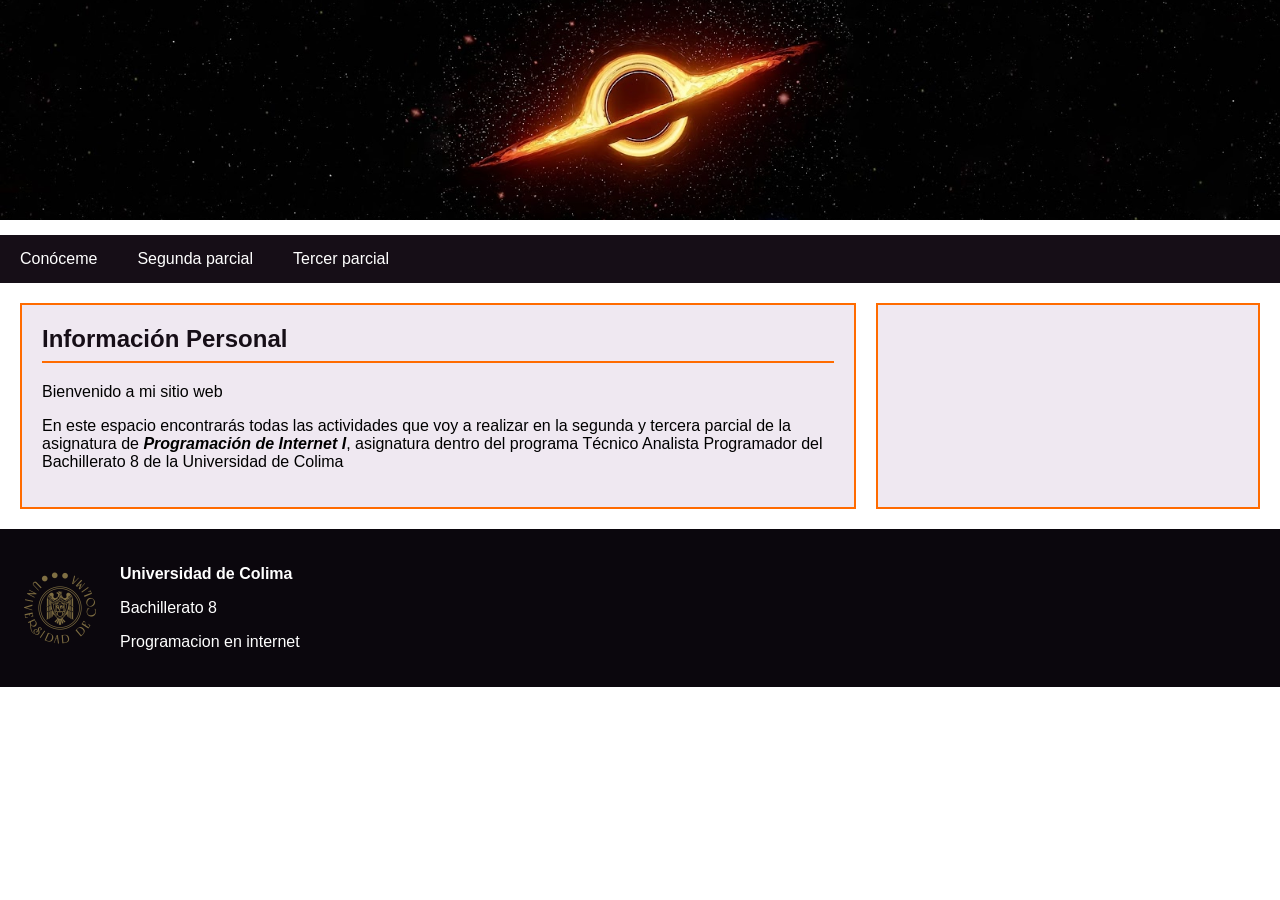
<file: HTML/informacion.html>
<!DOCTYPE html>
<html lang="es">
<head>
    <meta charset="UTF-8">
    <title>Mi sitio web</title>
    <!--Hacemos referencia a los esilos de mi página-->
    <link rel="stylesheet" href="estilos.css">
</head>
<body>
    <header><img src="black-hole.jpg"></header>
   <nav>
    <ul>
        <li><a href="#">Conóceme</a>
            <ul>
                <li><a href="informacion.html">Información personal</a></li>
                <li><a href="pasatiempos.html">Pasatiempos</a></li>
            </ul>
        </li>
        <li><a href="#">Segunda parcial</a>
            <ul>
                <li><a href="practica1.html">Práctica uno</a></li>
                <li><a href="posiciones.html">Posiciones</a></li>
                <li><a href="mundodigital.html">Mi mundo digital</a></li>
                <li><a href="comunidad.html">Comunidad</a></li>
            </ul>
        </li>
        <li><a href="#">Tercer parcial</a>
            <ul>
                <li><a href="#">Práctica uno</a></li>
            </ul>
        </li>
    </ul>
</nav>
    <section>
        <aside class="principal">
        <h2>Información Personal</h2>
        <P>Bienvenido a mi sitio web</P>
        <p>En este espacio encontrarás todas las actividades que voy a realizar en la segunda y tercera parcial de la asignatura de <b><i>Programación de Internet I</i></b>, asignatura
        dentro del programa Técnico Analista Programador del Bachillerato 8 de la Universidad de Colima</p>
        </aside>
        <aside class="secundario">
          
        </aside>
    </section>
    <footer>
        <img src="logo gold.png">
        <div>
            <p><strong>Universidad de Colima</strong></p>
            <p>Bachillerato 8</p>
            <p>Programacion en internet</p>
        </div>
    </footer>
</body>
</html>
</file>
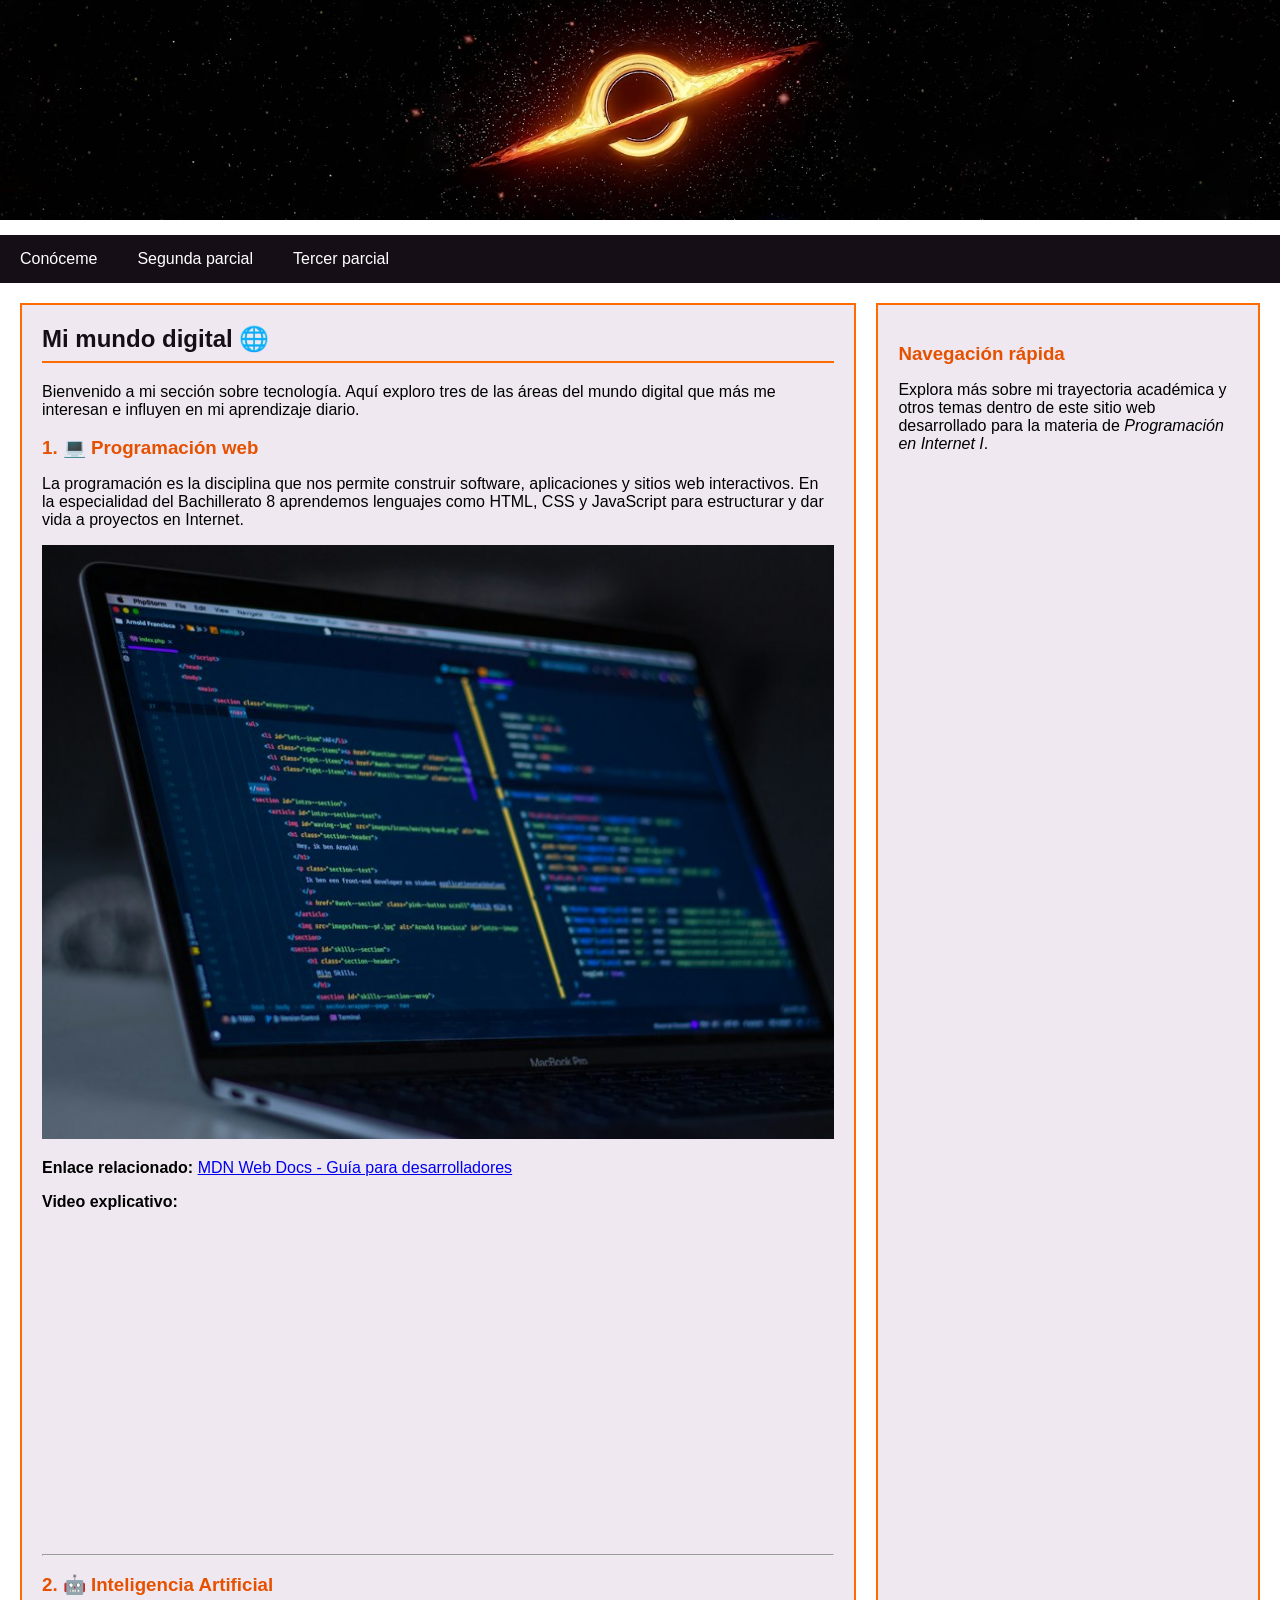
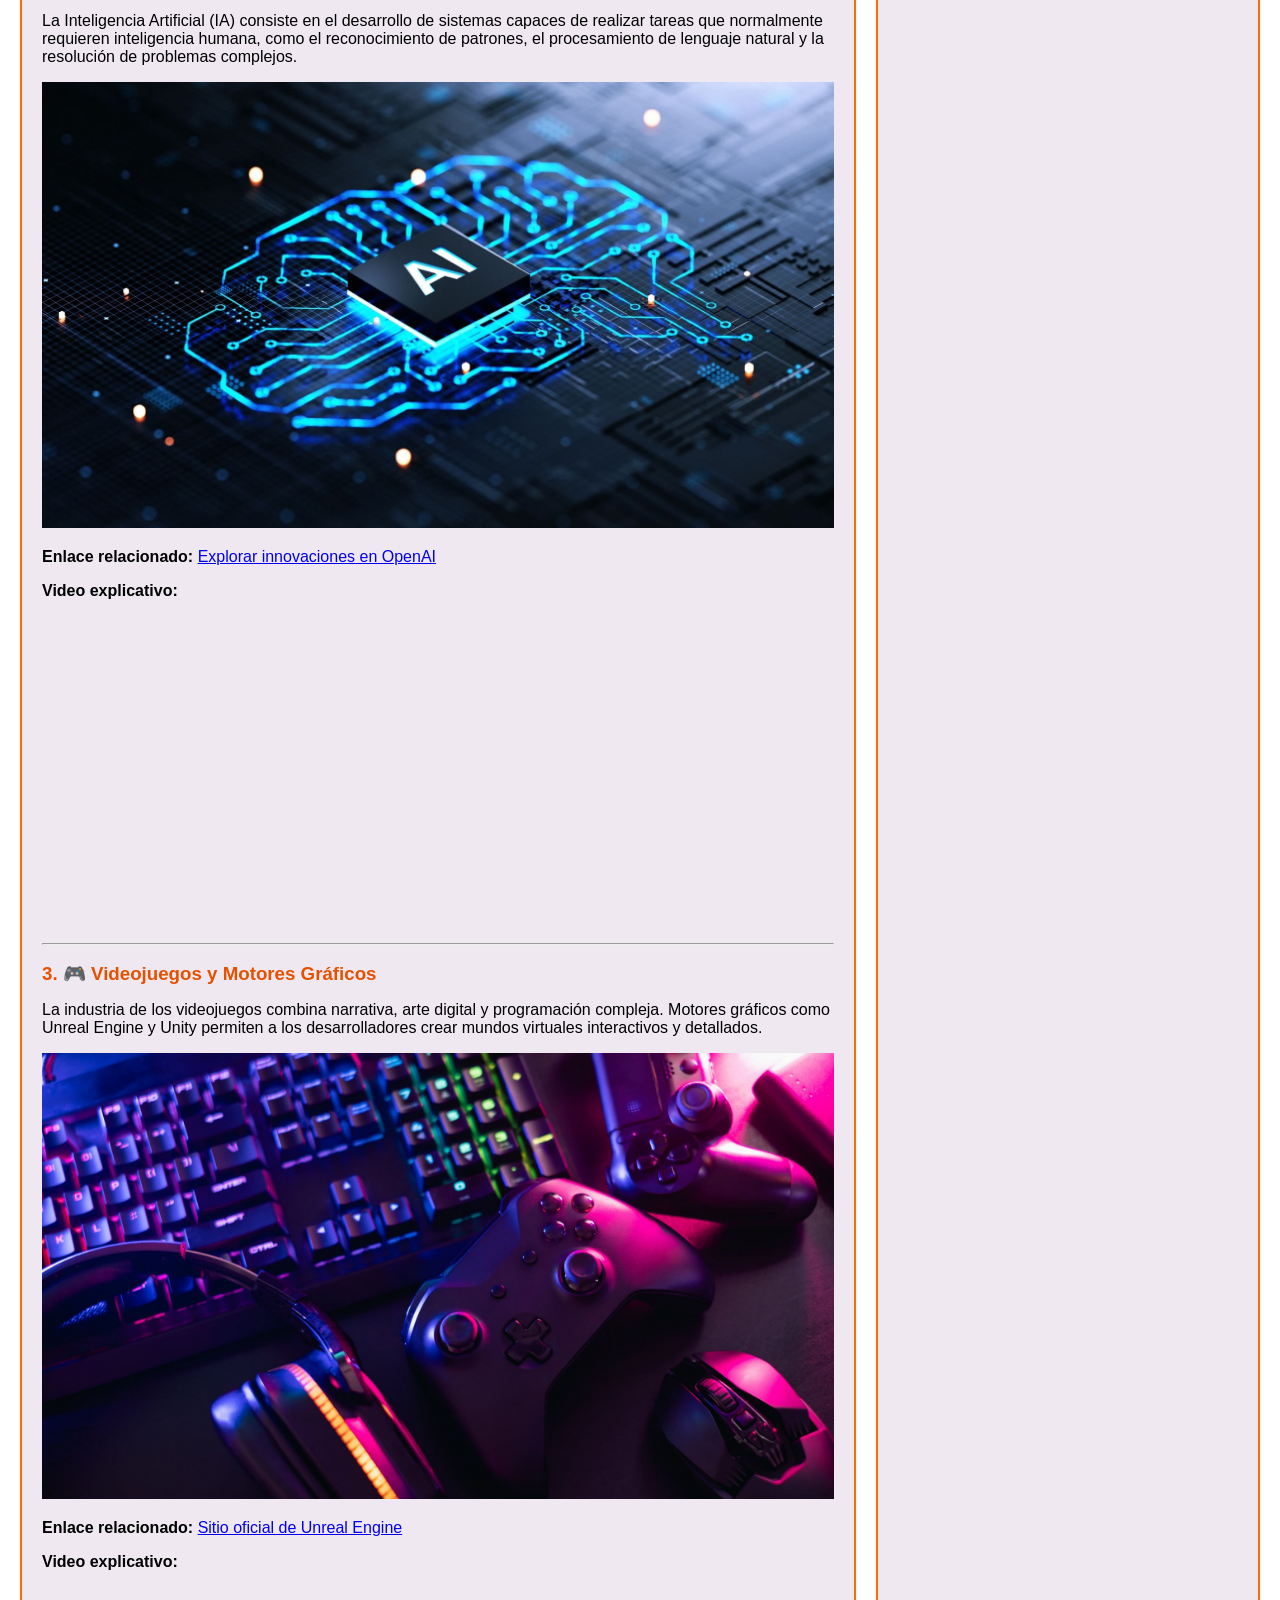
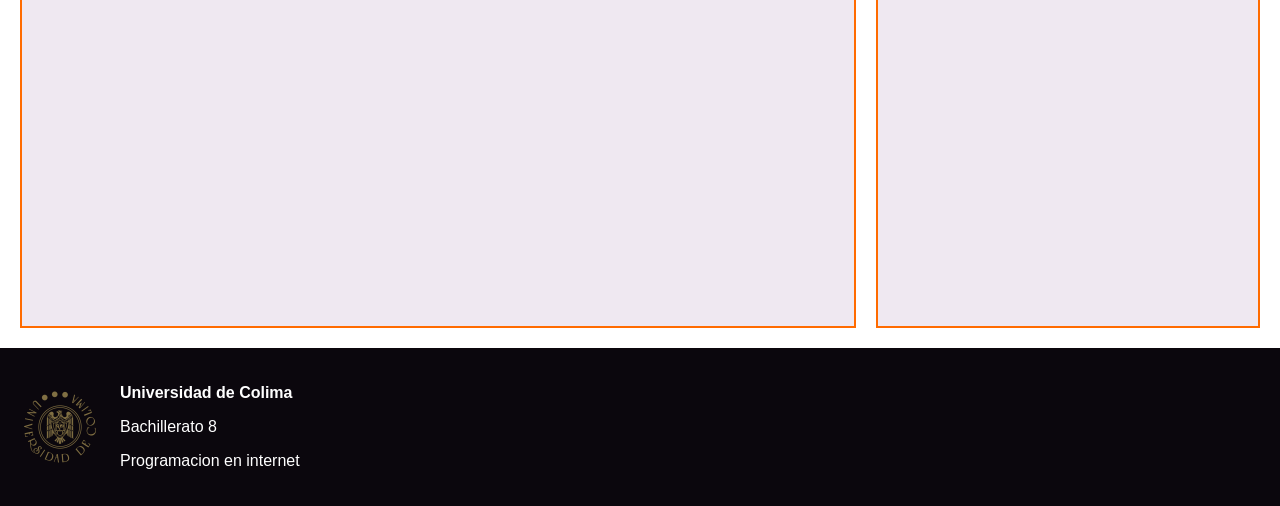
<file: HTML/mundodigital.html>
<!DOCTYPE html>
<html lang="es">
<head>
    <meta charset="UTF-8">
    <meta name="viewport" content="width=device-width, initial-scale=1.0">
    <title>Mi mundo digital - Mi sitio web</title>
    <!-- Referencia a los estilos css compartidos -->
    <link rel="stylesheet" href="estilos.css">
</head>
<body>
    <header>
        <img src="black-hole.jpg" alt="Encabezado del sitio">
    </header>

    <nav>
    <ul>
        <li><a href="#">Conóceme</a>
            <ul>
                <li><a href="informacion.html">Información personal</a></li>
                <li><a href="pasatiempos.html">Pasatiempos</a></li>
            </ul>
        </li>
        <li><a href="#">Segunda parcial</a>
            <ul>
                <li><a href="practica1.html">Práctica uno</a></li>
                <li><a href="posiciones.html">Posiciones</a></li>
                <li><a href="mundodigital.html">Mi mundo digital</a></li>
                <li><a href="comunidad.html">Comunidad</a></li>
            </ul>
        </li>
        <li><a href="#">Tercer parcial</a>
            <ul>
                <li><a href="#">Práctica uno</a></li>
            </ul>
        </li>
    </ul>
</nav>

    <section>
        <aside class="principal">
            <h2>Mi mundo digital 🌐</h2>
            <p>Bienvenido a mi sección sobre tecnología. Aquí exploro tres de las áreas del mundo digital que más me interesan e influyen en mi aprendizaje diario.</p>

            <!-- TEMA 1: PROGRAMACIÓN -->
            <article>
                <h3>1. 💻 Programación web</h3>
                <p>La programación es la disciplina que nos permite construir software, aplicaciones y sitios web interactivos. En la especialidad del Bachillerato 8 aprendemos lenguajes como HTML, CSS y JavaScript para estructurar y dar vida a proyectos en Internet.</p>
                
                <img src="progra.jpg" alt="Código de programación web" width="100%">
                
                <p><strong>Enlace relacionado:</strong> <a href="https://developer.mozilla.org/es/" target="_blank" rel="noopener noreferrer">MDN Web Docs - Guía para desarrolladores</a></p>
                
                <p><strong>Video explicativo:</strong></p>
                <iframe width="100%" height="315" 
                    src="https://www.youtube.com/embed/Q33KBiDriJY" 
                    title="Qué es la programación" 
                    frameborder="0" 
                    allow="accelerometer; autoplay; clipboard-write; encrypted-media; gyroscope; picture-in-picture; web-share" 
                    allowfullscreen>
                </iframe>
            </article>

            <hr>

            <!-- TEMA 2: INTELIGENCIA ARTIFICIAL -->
            <article>
                <h3>2. 🤖 Inteligencia Artificial</h3>
                <p>La Inteligencia Artificial (IA) consiste en el desarrollo de sistemas capaces de realizar tareas que normalmente requieren inteligencia humana, como el reconocimiento de patrones, el procesamiento de lenguaje natural y la resolución de problemas complejos.</p>
                
                <img src="IA.jpg" alt="Inteligencia Artificial" width="100%">
                
                <p><strong>Enlace relacionado:</strong> <a href="https://openai.com" target="_blank" rel="noopener noreferrer">Explorar innovaciones en OpenAI</a></p>
                
                <p><strong>Video explicativo:</strong></p>
                <iframe width="100%" height="315" 
                    src="https://www.youtube.com/embed/8I9pIscJ6x0" 
                    title="Qué es la Inteligencia Artificial" 
                    frameborder="0" 
                    allow="accelerometer; autoplay; clipboard-write; encrypted-media; gyroscope; picture-in-picture; web-share" 
                    allowfullscreen>
                </iframe>
            </article>

            <hr>

            <!-- TEMA 3: VIDEOJUEGOS -->
            <article>
                <h3>3. 🎮 Videojuegos y Motores Gráficos</h3>
                <p>La industria de los videojuegos combina narrativa, arte digital y programación compleja. Motores gráficos como Unreal Engine y Unity permiten a los desarrolladores crear mundos virtuales interactivos y detallados.</p>
                
                <img src="games.jpg" alt="Videojuegos y setup gamer" width="100%">
                
                <p><strong>Enlace relacionado:</strong> <a href="https://www.unrealengine.com/" target="_blank" rel="noopener noreferrer">Sitio oficial de Unreal Engine</a></p>
                
                <p><strong>Video explicativo:</strong></p>
                <iframe width="100%" height="315" 
                    src="https://www.youtube.com/embed/L_A6B1j14_E" 
                    title="Cómo se hacen los videojuegos" 
                    frameborder="0" 
                    allow="accelerometer; autoplay; clipboard-write; encrypted-media; gyroscope; picture-in-picture; web-share" 
                    allowfullscreen>
                </iframe>
            </article>
        </aside>

        <aside class="secundario">
            <h3>Navegación rápida</h3>
            <p>Explora más sobre mi trayectoria académica y otros temas dentro de este sitio web desarrollado para la materia de <i>Programación en Internet I</i>.</p>
        </aside>
    </section>

    <footer>
        <img src="logo gold.png" alt="Logo Universidad de Colima">
        <div>
            <p><strong>Universidad de Colima</strong></p>
            <p>Bachillerato 8</p>
            <p>Programacion en internet</p>
        </div>
    </footer>
</body>
</html>
</file>
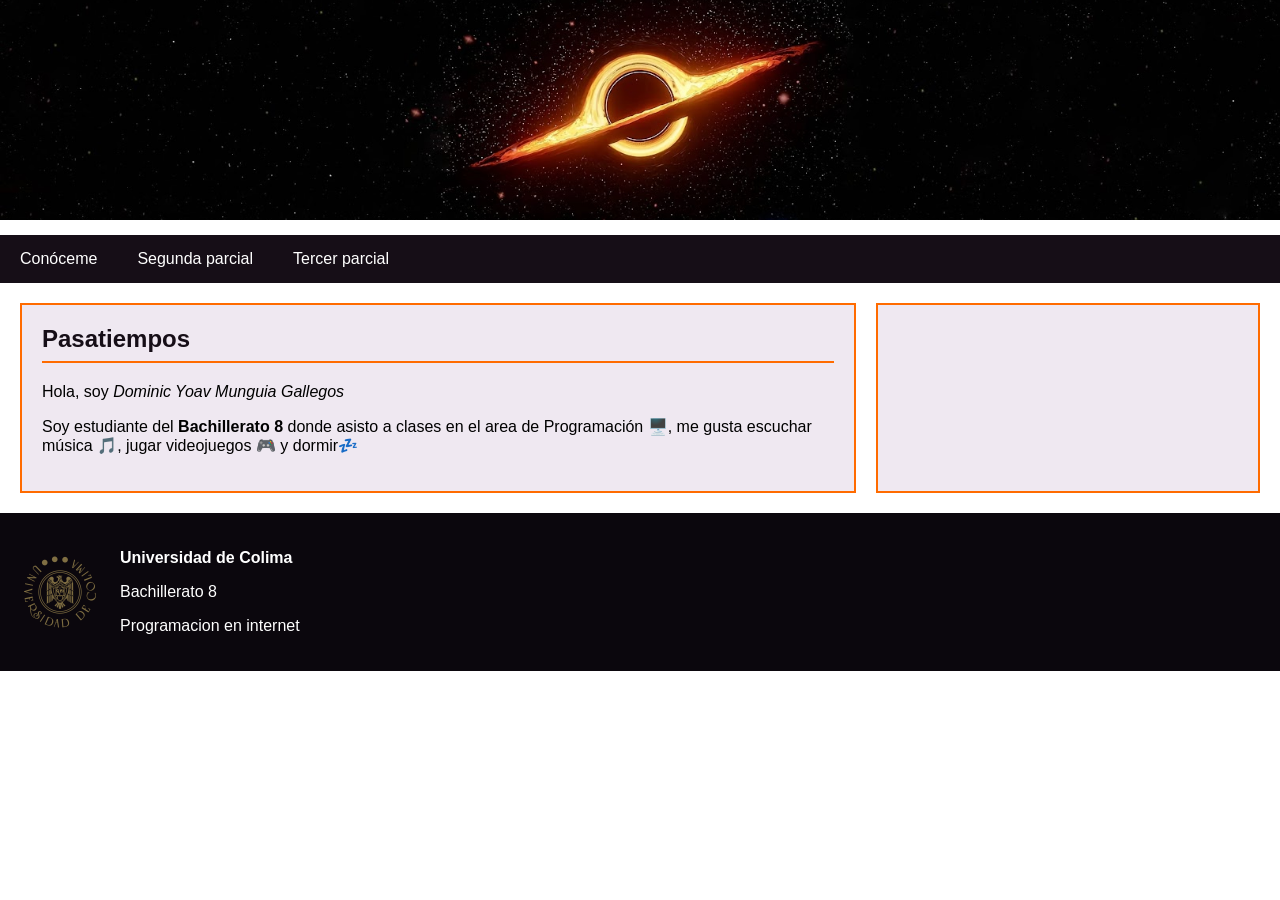
<file: HTML/pasatiempos.html>
<!DOCTYPE html>
<html lang="es">
<head>
    <meta charset="UTF-8">
    <title>Mi sitio web</title>
    <!--Hacemos referencia a los esilos de mi página-->
    <link rel="stylesheet" href="estilos.css">
</head>
<body>
    <header><img src="black-hole.jpg"></header>
    <nav>
    <ul>
        <li><a href="#">Conóceme</a>
            <ul>
                <li><a href="informacion.html">Información personal</a></li>
                <li><a href="pasatiempos.html">Pasatiempos</a></li>
            </ul>
        </li>
        <li><a href="#">Segunda parcial</a>
            <ul>
                <li><a href="practica1.html">Práctica uno</a></li>
                <li><a href="posiciones.html">Posiciones</a></li>
                <li><a href="mundodigital.html">Mi mundo digital</a></li>
                <li><a href="comunidad.html">Comunidad</a></li>
            </ul>
        </li>
        <li><a href="#">Tercer parcial</a>
            <ul>
                <li><a href="#">Práctica uno</a></li>
            </ul>
        </li>
    </ul>
</nav>
    <section>
        <aside class="principal">
        <h2>Pasatiempos</h2>
        <P>Hola, soy <em>Dominic Yoav Munguia Gallegos</em></P>
        <p>Soy estudiante del <b>Bachillerato 8</b> donde asisto a clases en el area de Programación 🖥️, 
           me gusta escuchar música 🎵, jugar videojuegos 🎮 y dormir💤</p>
    </aside>
        <aside class="secundario">
          
        </aside>
    </section>
    <footer>
        <img src="logo gold.png">
        <div>
            <p><strong>Universidad de Colima</strong></p>
            <p>Bachillerato 8</p>
            <p>Programacion en internet</p>
        </div>
    </footer>
</body>
</html>
</file>
<file: estilos.css>
body {
    margin: 0;
    font-family: Arial, Helvetica, sans-serif;
}

header {
    width: 100%;
    height: 235px;
}

header img {
    width: 100%;
    height: 220px;
    object-fit: cover;
}

nav {
    background-color: #160e17;
}

nav ul {
    list-style: none;
    margin: 0;
    padding: 0;
}

nav > ul {
    display: flex;
}

nav li {
    position: relative;
}

nav a {
    display: block;
    color: #ffffff;
    text-decoration: none;
    padding: 15px 20px;
}

nav a:hover {
    background-color: #e65100;
}

nav li ul {
    display: none;
    position: absolute;
    background-color: #261424;
    min-width: 180px;
    z-index: 100;
}

nav li:hover ul {
    display: block;
}

footer {
    background-color: #0b070d;
    color: #ffffff;
    display: flex;
    align-items: center;
    padding: 20px;
}

footer img {
    width: 80px;
    height: 80px;
    margin-right: 20px;
}

section {
    display: flex;
    gap: 20px;
    padding: 20px;
    min-width: 350px;
}

.principal {
    width: 70%;
    background-color: #efe8f1;
    padding: 20px;
    border: 2px solid #ff6b00; 
}

.secundario {
    width: 30%;
    background-color: #efe8f1;
    padding: 20px;
    border: 2px solid #ff6b00;
}

.principal h2 {
    color: #160e17;
    border-bottom: 2px solid #ff6b00;
    padding-bottom: 8px;
    margin-top: 0;
}

.principal h3, .secundario h3 {
    color: #e65100;
    margin-top: 18px;
    margin-bottom: 10px;
}

.principal table {
    width: 100%;
    border-collapse: collapse;
    margin: 15px 0;
    background-color: #ffffff;
}

.principal th {
    background-color: #160e17;
    color: #ffffff;
    padding: 10px 12px;
    text-align: left;
    border: 1px solid #ff6b00;
}

.principal td {
    padding: 8px 12px;
    border: 1px solid #d4c5d8;
    color: #261424;
    font-size: 0.95rem;
}

.principal tr:nth-child(even) {
    background-color: #f7f3f8;
}

.principal dl {
    margin: 15px 0;
}

.principal dt {
    color: #160e17;
    font-size: 1.05rem;
    margin-top: 12px;
}

.principal dt b {
    color: #e65100;
}

.principal dd {
    margin-left: 18px;
    margin-top: 4px;
    margin-bottom: 12px;
    color: #333333;
    line-height: 1.4;
}

.secundario iframe {
    width: 100%;
    border: 1px solid #ff6b00;
    border-radius: 4px;
    margin-top: 10px;
}

.boton-inicio {
    display: inline-block;
    background-color: #ff6b00;
    color: #ffffff;
    padding: 10px 20px;
    text-decoration: none;
    font-weight: bold;
    border-radius: 4px;
    margin-top: 15px;
    transition: background-color 0.3s;
}

.boton-inicio:hover {
    background-color: #160e17;
}
</file>
<file: HTML/estilos.css>
body {
    margin: 0;
    font-family: Arial, Helvetica, sans-serif;
}

header {
    width: 100%;
    height: 235px;
}

header img {
    width: 100%;
    height: 220px;
    object-fit: cover;
}

nav {
    background-color: #160e17;
}

nav ul {
    list-style: none;
    margin: 0;
    padding: 0;
}

nav > ul {
    display: flex;
}

nav li {
    position: relative;
}

nav a {
    display: block;
    color: #ffffff;
    text-decoration: none;
    padding: 15px 20px;
}

nav a:hover {
    background-color: #e65100;
}

nav li ul {
    display: none;
    position: absolute;
    background-color: #261424;
    min-width: 180px;
    z-index: 100;
}

nav li:hover ul {
    display: block;
}

footer {
    background-color: #0b070d;
    color: #ffffff;
    display: flex;
    align-items: center;
    padding: 20px;
}

footer img {
    width: 80px;
    height: 80px;
    margin-right: 20px;
}

section {
    display: flex;
    gap: 20px;
    padding: 20px;
    min-width: 350px;
}

.principal {
    width: 70%;
    background-color: #efe8f1;
    padding: 20px;
    border: 2px solid #ff6b00; 
}

.secundario {
    width: 30%;
    background-color: #efe8f1;
    padding: 20px;
    border: 2px solid #ff6b00;
}

.principal h2 {
    color: #160e17;
    border-bottom: 2px solid #ff6b00;
    padding-bottom: 8px;
    margin-top: 0;
}

.principal h3, .secundario h3 {
    color: #e65100;
    margin-top: 18px;
    margin-bottom: 10px;
}

.principal table {
    width: 100%;
    border-collapse: collapse;
    margin: 15px 0;
    background-color: #ffffff;
}

.principal th {
    background-color: #160e17;
    color: #ffffff;
    padding: 10px 12px;
    text-align: left;
    border: 1px solid #ff6b00;
}

.principal td {
    padding: 8px 12px;
    border: 1px solid #d4c5d8;
    color: #261424;
    font-size: 0.95rem;
}

.principal tr:nth-child(even) {
    background-color: #f7f3f8;
}

.principal dl {
    margin: 15px 0;
}

.principal dt {
    color: #160e17;
    font-size: 1.05rem;
    margin-top: 12px;
}

.principal dt b {
    color: #e65100;
}

.principal dd {
    margin-left: 18px;
    margin-top: 4px;
    margin-bottom: 12px;
    color: #333333;
    line-height: 1.4;
}

.secundario iframe {
    width: 100%;
    border: 1px solid #ff6b00;
    border-radius: 4px;
    margin-top: 10px;
}
</file>
